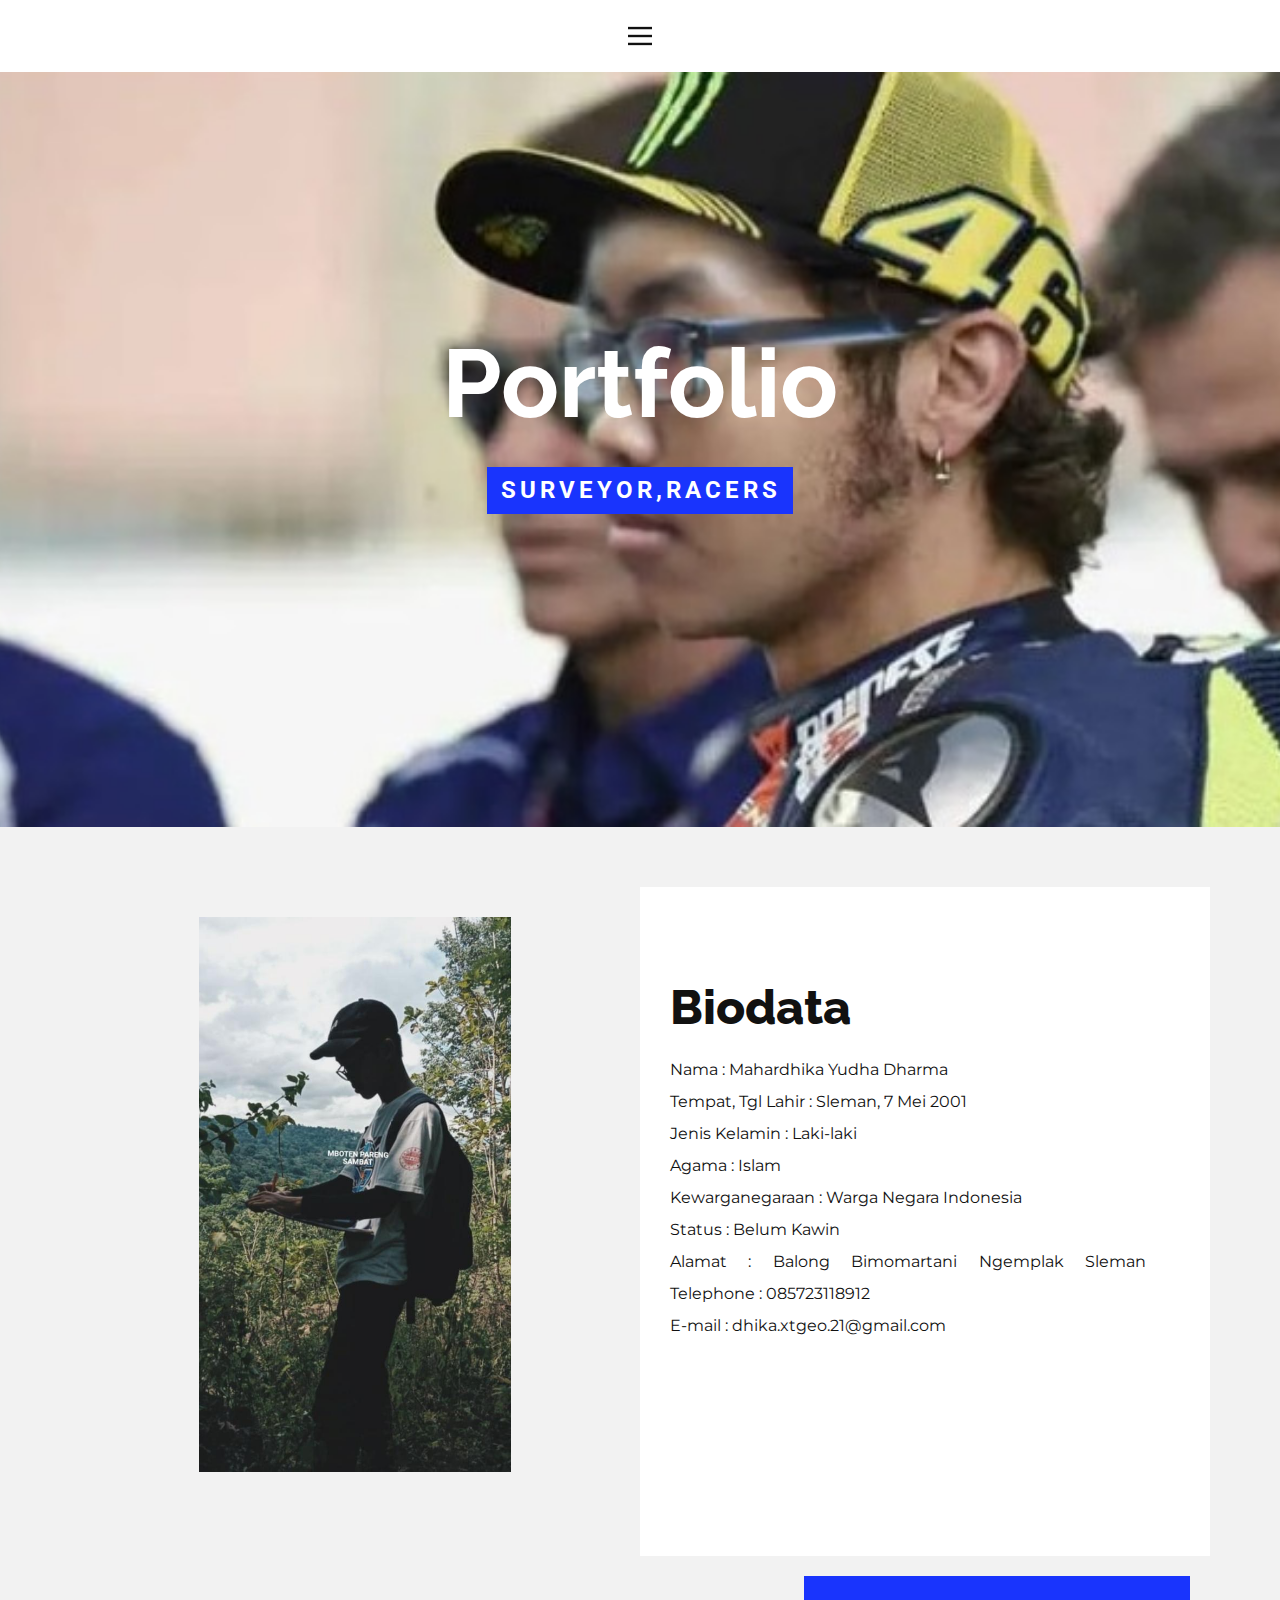
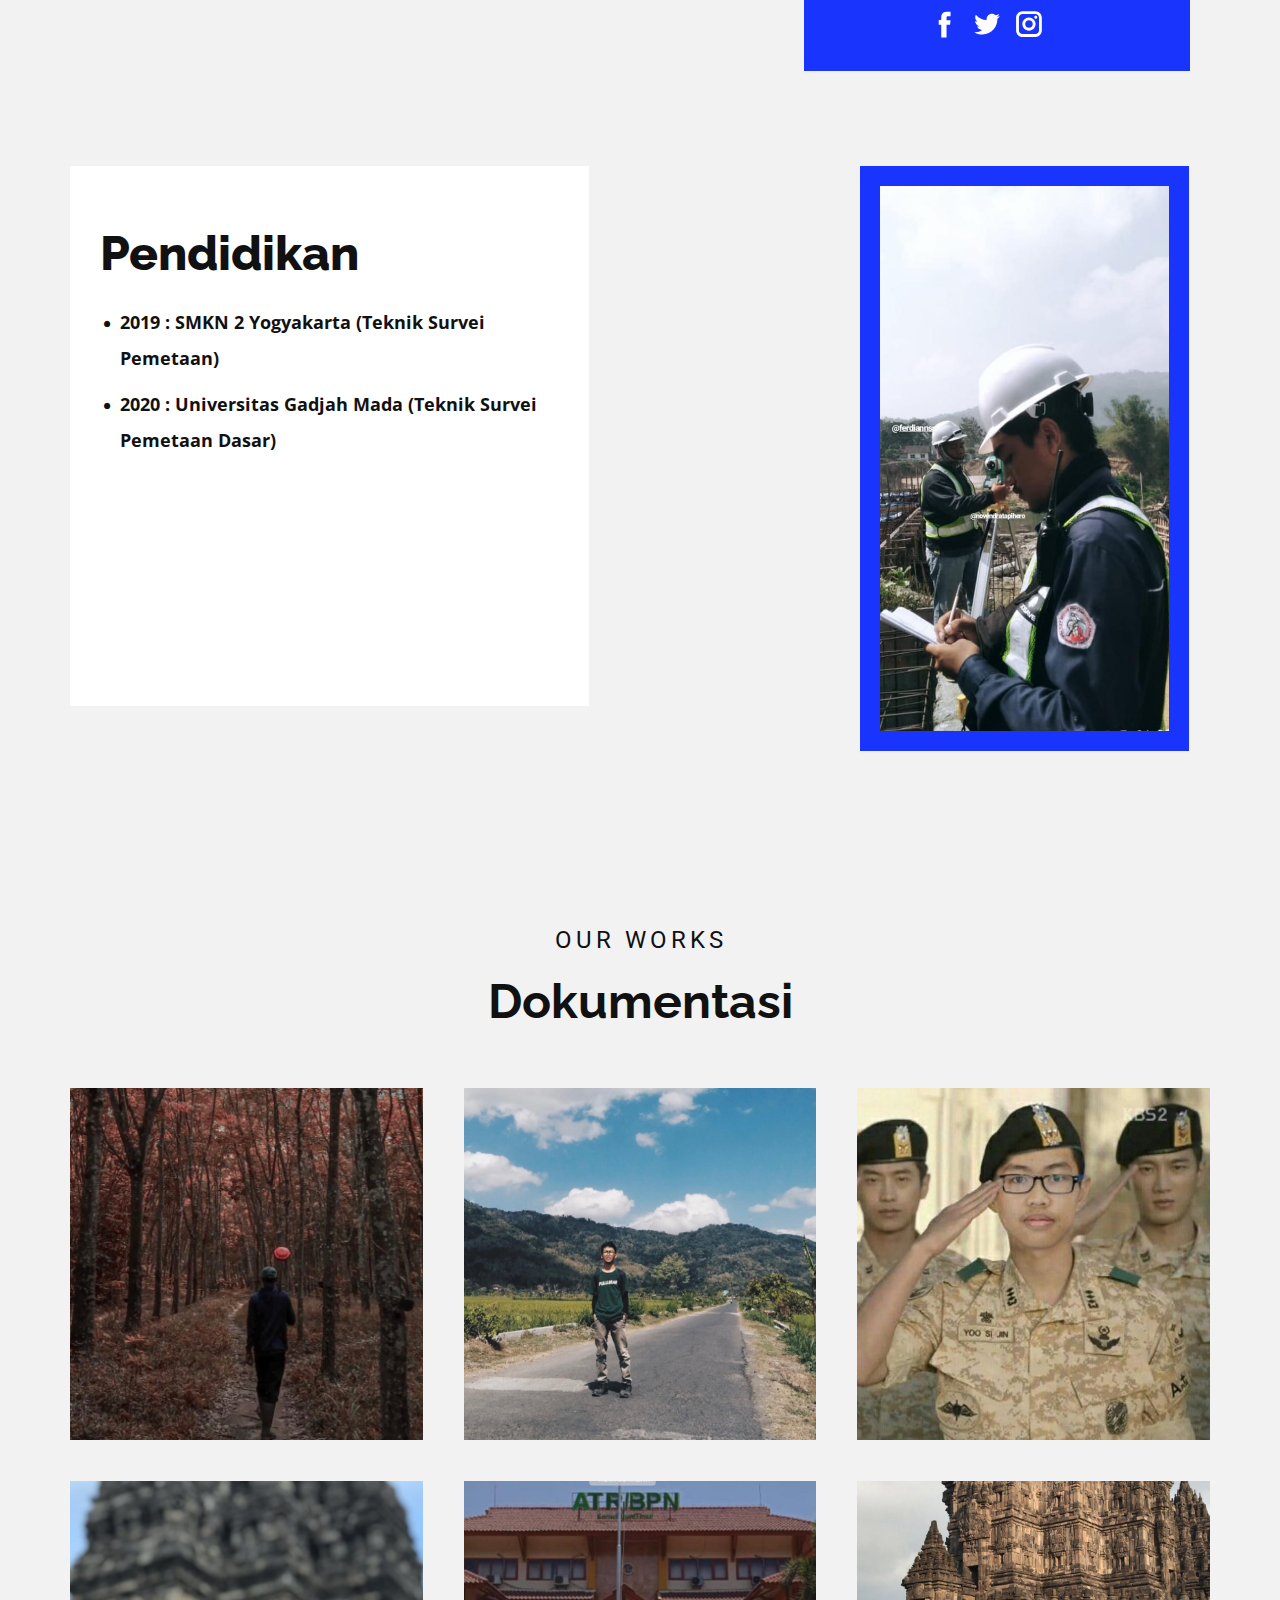
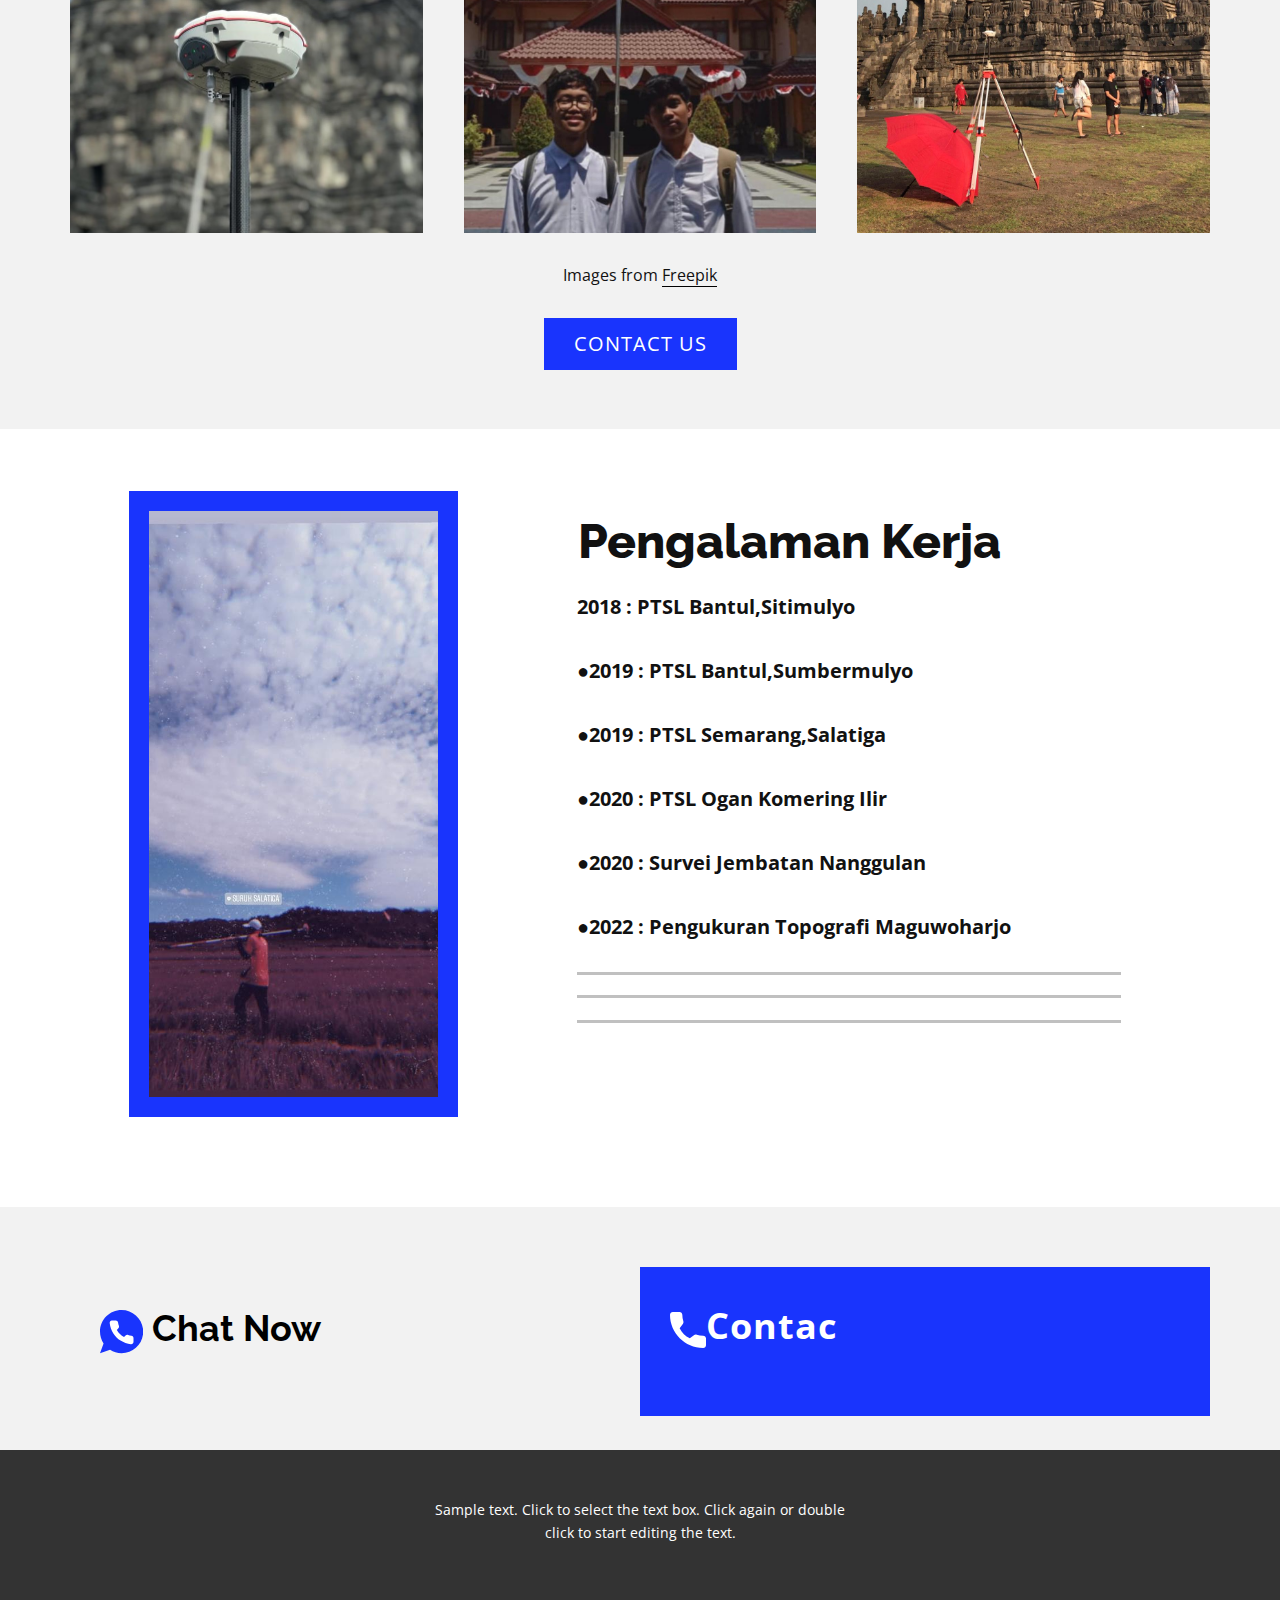
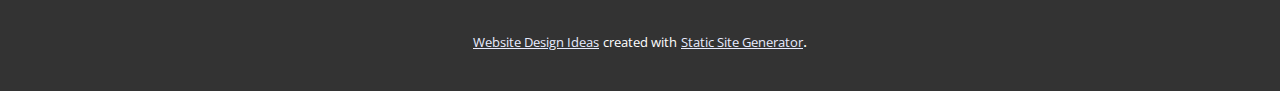
<file: index.html>
<!DOCTYPE html>
<html style="font-size: 16px;" lang="en"><head>
    <meta name="viewport" content="width=device-width, initial-scale=1.0">
    <meta charset="utf-8">
    <meta name="keywords" content="Portfolio, About Us, ​Build Great Products">
    <meta name="description" content="">
    <title>Home</title>
    <link rel="stylesheet" href="nicepage.css" media="screen">
<link rel="stylesheet" href="Home.css" media="screen">
    <script class="u-script" type="text/javascript" src="jquery.js" "="" defer=""></script>
    <script class="u-script" type="text/javascript" src="nicepage.js" "="" defer=""></script>
    <meta name="generator" content="Nicepage 4.17.10, nicepage.com">
    <link id="u-theme-google-font" rel="stylesheet" href="https://fonts.googleapis.com/css?family=Roboto:100,100i,300,300i,400,400i,500,500i,700,700i,900,900i|Open+Sans:300,300i,400,400i,500,500i,600,600i,700,700i,800,800i">
    <link id="u-page-google-font" rel="stylesheet" href="https://fonts.googleapis.com/css?family=Raleway:100,100i,200,200i,300,300i,400,400i,500,500i,600,600i,700,700i,800,800i,900,900i|Montserrat:100,100i,200,200i,300,300i,400,400i,500,500i,600,600i,700,700i,800,800i,900,900i">
    
    
    
    
    
    
    
    <script type="application/ld+json">{
		"@context": "http://schema.org",
		"@type": "Organization",
		"name": ""
}</script>
    <meta name="theme-color" content="#1934fd">
    <meta property="og:title" content="Home">
    <meta property="og:type" content="website">
  </head>
  <body data-home-page="Home.html" data-home-page-title="Home" class="u-body u-xl-mode" data-lang="en"><header class="u-clearfix u-header u-header" id="sec-44a9"><div class="u-clearfix u-sheet u-sheet-1">
        <nav class="u-align-left u-menu u-menu-dropdown u-offcanvas u-menu-1" data-responsive-from="XL">
          <div class="menu-collapse">
            <a class="u-button-style u-nav-link" href="#" style="padding: 4px 0px; font-size: calc(1em + 8px);">
              <svg class="u-svg-link" preserveAspectRatio="xMidYMin slice" viewBox="0 0 302 302" style=""><use xmlns:xlink="http://www.w3.org/1999/xlink" xlink:href="#svg-5c50"></use></svg>
              <svg xmlns="http://www.w3.org/2000/svg" xmlns:xlink="http://www.w3.org/1999/xlink" version="1.1" id="svg-5c50" x="0px" y="0px" viewBox="0 0 302 302" style="enable-background:new 0 0 302 302;" xml:space="preserve" class="u-svg-content"><g><rect y="36" width="302" height="30"></rect><rect y="236" width="302" height="30"></rect><rect y="136" width="302" height="30"></rect>
</g><g></g><g></g><g></g><g></g><g></g><g></g><g></g><g></g><g></g><g></g><g></g><g></g><g></g><g></g><g></g></svg>
            </a>
          </div>
          <div class="u-nav-container">
            <ul class="u-nav u-unstyled u-nav-1"><li class="u-nav-item"><a class="u-button-style u-nav-link u-text-active-palette-1-base u-text-hover-palette-2-base" href="Home.html" style="padding: 10px 20px;">Home</a>
</li><li class="u-nav-item"><a class="u-button-style u-nav-link u-text-active-palette-1-base u-text-hover-palette-2-base" href="About.html" style="padding: 10px 20px;">About</a>
</li><li class="u-nav-item"><a class="u-button-style u-nav-link u-text-active-palette-1-base u-text-hover-palette-2-base" href="Contact.html" style="padding: 10px 20px;">Contact</a>
</li></ul>
          </div>
          <div class="u-nav-container-collapse">
            <div class="u-align-center u-black u-container-style u-inner-container-layout u-opacity u-opacity-95 u-sidenav">
              <div class="u-inner-container-layout u-sidenav-overflow">
                <div class="u-menu-close"></div>
                <ul class="u-align-center u-nav u-popupmenu-items u-unstyled u-nav-2"><li class="u-nav-item"><a class="u-button-style u-nav-link" href="Home.html">Home</a>
</li><li class="u-nav-item"><a class="u-button-style u-nav-link" href="About.html">About</a>
</li><li class="u-nav-item"><a class="u-button-style u-nav-link" href="Contact.html">Contact</a>
</li></ul>
              </div>
            </div>
            <div class="u-black u-menu-overlay u-opacity u-opacity-70"></div>
          </div>
        </nav>
      </div></header>
    <section class="u-align-center u-clearfix u-image u-section-1" id="carousel_30c3" data-image-width="595" data-image-height="338">
      <div class="u-clearfix u-sheet u-sheet-1">
        <h2 class="u-custom-font u-font-raleway u-text u-text-body-alt-color u-text-default u-text-1">Portfolio</h2>
        <div class="u-align-center-xs u-container-style u-expanded-width-xs u-group u-palette-1-base u-group-1">
          <div class="u-container-layout u-valign-middle u-container-layout-1">
            <h4 class="u-text u-text-default u-text-2">Surveyor,racers</h4>
          </div>
        </div>
      </div>
    </section>
    <section class="u-clearfix u-grey-5 u-section-2" id="carousel_7b2b">
      <div class="u-clearfix u-sheet u-sheet-1">
        <div class="u-clearfix u-expanded-width u-layout-wrap u-layout-wrap-1">
          <div class="u-layout">
            <div class="u-layout-col">
              <div class="u-size-60">
                <div class="u-layout-row">
                  <div class="u-container-style u-layout-cell u-size-30 u-layout-cell-1">
                    <div class="u-container-layout u-valign-top u-container-layout-1">
                      <img class="u-image u-image-default u-image-1" src="images/WhatsAppImage2022-08-30at23.31.337.jpeg" alt="" data-image-width="576" data-image-height="1024">
                    </div>
                  </div>
                  <div class="u-container-style u-layout-cell u-size-30 u-white u-layout-cell-2">
                    <div class="u-container-layout u-container-layout-2">
                      <h2 class="u-custom-font u-font-raleway u-text u-text-default u-text-1">Biodata</h2>
                      <p class="u-align-justify u-custom-font u-font-montserrat u-text u-text-2"> Nama : Mahardhika Yudha Dharma&nbsp;<br>Tempat, Tgl Lahir : Sleman, 7 Mei 2001&nbsp;<br>Jenis Kelamin : Laki-laki&nbsp;<br>Agama : Islam&nbsp;<br>Kewarganegaraan : Warga Negara Indonesia&nbsp;<br>Status : Belum Kawin&nbsp;<br>Alamat : Balong Bimomartani Ngemplak Sleman&nbsp; Telephone : 085723118912&nbsp;<br>E-mail : dhika.xtgeo.21@gmail.com
                      </p>
                    </div>
                  </div>
                </div>
              </div>
            </div>
          </div>
        </div>
        <div class="u-align-justify u-container-style u-group u-palette-1-base u-group-1">
          <div class="u-container-layout u-valign-middle u-container-layout-3">
            <div class="u-social-icons u-spacing-10 u-social-icons-1">
              <a class="u-social-url" title="facebook" target="_blank" href="https://facebook.com/MahardhikaYudha"><span class="u-icon u-social-facebook u-social-icon u-text-white"><svg class="u-svg-link" preserveAspectRatio="xMidYMin slice" viewBox="0 0 112 112" style=""><use xmlns:xlink="http://www.w3.org/1999/xlink" xlink:href="#svg-0e85"></use></svg><svg class="u-svg-content" viewBox="0 0 112 112" x="0" y="0" id="svg-0e85"><path fill="currentColor" d="M75.5,28.8H65.4c-1.5,0-4,0.9-4,4.3v9.4h13.9l-1.5,15.8H61.4v45.1H42.8V58.3h-8.8V42.4h8.8V32.2
c0-7.4,3.4-18.8,18.8-18.8h13.8v15.4H75.5z"></path></svg></span>
              </a>
              <a class="u-social-url" title="twitter" target="_blank" href="https://twitter.com/gagayung"><span class="u-icon u-social-icon u-social-twitter u-text-white"><svg class="u-svg-link" preserveAspectRatio="xMidYMin slice" viewBox="0 0 112 112" style=""><use xmlns:xlink="http://www.w3.org/1999/xlink" xlink:href="#svg-0d23"></use></svg><svg class="u-svg-content" viewBox="0 0 112 112" x="0" y="0" id="svg-0d23"><path fill="currentColor" d="M92.2,38.2c0,0.8,0,1.6,0,2.3c0,24.3-18.6,52.4-52.6,52.4c-10.6,0.1-20.2-2.9-28.5-8.2
	c1.4,0.2,2.9,0.2,4.4,0.2c8.7,0,16.7-2.9,23-7.9c-8.1-0.2-14.9-5.5-17.3-12.8c1.1,0.2,2.4,0.2,3.4,0.2c1.6,0,3.3-0.2,4.8-0.7
	c-8.4-1.6-14.9-9.2-14.9-18c0-0.2,0-0.2,0-0.2c2.5,1.4,5.4,2.2,8.4,2.3c-5-3.3-8.3-8.9-8.3-15.4c0-3.4,1-6.5,2.5-9.2
	c9.1,11.1,22.7,18.5,38,19.2c-0.2-1.4-0.4-2.8-0.4-4.3c0.1-10,8.3-18.2,18.5-18.2c5.4,0,10.1,2.2,13.5,5.7c4.3-0.8,8.1-2.3,11.7-4.5
	c-1.4,4.3-4.3,7.9-8.1,10.1c3.7-0.4,7.3-1.4,10.6-2.9C98.9,32.3,95.7,35.5,92.2,38.2z"></path></svg></span>
              </a>
              <a class="u-social-url" title="instagram" target="_blank" href="https://instagram.com/mahardhikayd"><span class="u-icon u-social-icon u-social-instagram u-text-white"><svg class="u-svg-link" preserveAspectRatio="xMidYMin slice" viewBox="0 0 112 112" style=""><use xmlns:xlink="http://www.w3.org/1999/xlink" xlink:href="#svg-91bb"></use></svg><svg class="u-svg-content" viewBox="0 0 112 112" x="0" y="0" id="svg-91bb"><path fill="currentColor" d="M55.9,32.9c-12.8,0-23.2,10.4-23.2,23.2s10.4,23.2,23.2,23.2s23.2-10.4,23.2-23.2S68.7,32.9,55.9,32.9z
	 M55.9,69.4c-7.4,0-13.3-6-13.3-13.3c-0.1-7.4,6-13.3,13.3-13.3s13.3,6,13.3,13.3C69.3,63.5,63.3,69.4,55.9,69.4z"></path><path fill="#FFFFFF" d="M79.7,26.8c-3,0-5.4,2.5-5.4,5.4s2.5,5.4,5.4,5.4c3,0,5.4-2.5,5.4-5.4S82.7,26.8,79.7,26.8z"></path><path fill="currentColor" d="M78.2,11H33.5C21,11,10.8,21.3,10.8,33.7v44.7c0,12.6,10.2,22.8,22.7,22.8h44.7c12.6,0,22.7-10.2,22.7-22.7
	V33.7C100.8,21.1,90.6,11,78.2,11z M91,78.4c0,7.1-5.8,12.8-12.8,12.8H33.5c-7.1,0-12.8-5.8-12.8-12.8V33.7
	c0-7.1,5.8-12.8,12.8-12.8h44.7c7.1,0,12.8,5.8,12.8,12.8V78.4z"></path></svg></span>
              </a>
            </div>
          </div>
        </div>
      </div>
    </section>
    <section class="u-align-center u-clearfix u-grey-5 u-section-3" id="carousel_7104">
      <div class="u-clearfix u-sheet u-sheet-1">
        <div class="u-align-left u-container-style u-expanded-width-xs u-group u-white u-group-1">
          <div class="u-container-layout u-container-layout-1">
            <h4 class="u-custom-font u-font-raleway u-text u-text-1">Pendidikan</h4>
            <ul class="u-custom-list u-spacing-10 u-text u-text-default u-text-2">
              <li>
                <div class="u-list-icon u-text-palette-1-base u-list-icon-1">
                  <div xmlns="http://www.w3.org/2000/svg" xmlns:xlink="http://www.w3.org/1999/xlink" version="1.1" xml:space="preserve" class="u-svg-content">●</div>
                </div>2019 : SMKN 2 Yogyakarta (Teknik Survei Pemetaan)
              </li>
              <li>
                <div class="u-list-icon u-text-palette-1-base u-list-icon-1">
                  <div xmlns="http://www.w3.org/2000/svg" xmlns:xlink="http://www.w3.org/1999/xlink" version="1.1" xml:space="preserve" class="u-svg-content">●</div>
                </div>2020 : Universitas Gadjah Mada (Teknik Survei Pemetaan Dasar)
              </li>
            </ul>
          </div>
        </div>
        <img class="u-border-20 u-border-palette-1-base u-image u-image-default u-image-1" src="images/WhatsAppImage2022-09-07at23.10.593.jpeg" alt="" data-image-width="576" data-image-height="1024">
      </div>
    </section>
    <section class="u-align-center u-clearfix u-grey-5 u-section-4" id="carousel_79ef">
      <div class="u-clearfix u-sheet u-sheet-1">
        <h5 class="u-text u-text-default-lg u-text-default-md u-text-default-sm u-text-default-xl u-text-1">our works</h5>
        <h1 class="u-custom-font u-font-raleway u-text u-text-2"> Dokumentasi</h1>
        <div class="u-gallery u-layout-grid u-lightbox u-show-text-on-hover u-gallery-1">
          <div class="u-gallery-inner u-gallery-inner-1">
            <div class="u-effect-fade u-effect-hover-zoom u-gallery-item">
              <div class="u-back-slide" data-image-width="720" data-image-height="720">
                <img class="u-back-image u-expanded" src="images/WhatsAppImage2022-09-08at00.17.29.jpeg">
              </div>
              <div class="u-over-slide u-shading u-over-slide-1">
                <h3 class="u-gallery-heading"></h3>
                <p class="u-gallery-text"></p>
              </div>
            </div>
            <div class="u-effect-fade u-effect-hover-zoom u-gallery-item">
              <div class="u-back-slide" data-image-width="1024" data-image-height="1024">
                <img class="u-back-image u-expanded" src="images/WhatsAppImage2022-09-08at00.17.291.jpeg">
              </div>
              <div class="u-over-slide u-shading u-over-slide-2">
                <h3 class="u-gallery-heading"></h3>
                <p class="u-gallery-text"></p>
              </div>
            </div>
            <div class="u-effect-fade u-effect-hover-zoom u-gallery-item">
              <div class="u-back-slide" data-image-width="569" data-image-height="558">
                <img class="u-back-image u-expanded" src="images/WhatsAppImage2022-08-30at23.31.336.jpeg">
              </div>
              <div class="u-over-slide u-shading u-over-slide-3">
                <h3 class="u-gallery-heading"></h3>
                <p class="u-gallery-text"></p>
              </div>
            </div>
            <div class="u-effect-fade u-effect-hover-zoom u-gallery-item">
              <div class="u-back-slide" data-image-width="763" data-image-height="709">
                <img class="u-back-image u-expanded" src="images/WhatsAppImage2022-09-07at23.10.594.jpeg">
              </div>
              <div class="u-over-slide u-shading u-over-slide-4">
                <h3 class="u-gallery-heading"></h3>
                <p class="u-gallery-text"></p>
              </div>
            </div>
            <div class="u-effect-fade u-effect-hover-zoom u-gallery-item">
              <div class="u-back-slide" data-image-width="1024" data-image-height="1024">
                <img class="u-back-image u-expanded" src="images/WhatsAppImage2022-09-08at00.17.30.jpeg">
              </div>
              <div class="u-over-slide u-shading u-over-slide-5">
                <h3 class="u-gallery-heading"></h3>
                <p class="u-gallery-text"></p>
              </div>
            </div>
            <div class="u-effect-fade u-effect-hover-zoom u-gallery-item">
              <div class="u-back-slide" data-image-width="1024" data-image-height="1024">
                <img class="u-back-image u-expanded" src="images/WhatsAppImage2022-09-08at00.07.35.jpeg">
              </div>
              <div class="u-over-slide u-shading u-over-slide-6">
                <h3 class="u-gallery-heading"></h3>
                <p class="u-gallery-text"></p>
              </div>
            </div>
          </div>
        </div>
        <p class="u-text u-text-3">Images from <a href="https://www.freepik.com/photos/background" class="u-active-none u-border-1 u-border-black u-btn u-button-link u-button-style u-hover-none u-none u-text-body-color u-btn-1" target="_blank">Freepik</a>
        </p>
        <a href="https://wa.me/085723118912" class="u-active-palette-1-light-2 u-border-none u-btn u-button-style u-hover-palette-1-light-2 u-palette-1-base u-text-active-white u-text-body-alt-color u-text-hover-white u-btn-2">Contact Us</a>
      </div>
    </section>
    <section class="u-clearfix u-section-5" id="carousel_23e0">
      <div class="u-clearfix u-sheet u-sheet-1">
        <div class="u-clearfix u-expanded-width u-layout-wrap u-layout-wrap-1">
          <div class="u-layout" style="">
            <div class="u-layout-row" style="">
              <div class="u-align-right u-container-style u-layout-cell u-size-22 u-layout-cell-1">
                <div class="u-container-layout u-container-layout-1">
                  <img class="u-border-20 u-border-palette-1-base u-image u-image-1" src="images/WhatsAppImage2022-09-07at23.10.592.jpeg" data-image-width="538" data-image-height="1024">
                </div>
              </div>
              <div class="u-align-left u-container-style u-layout-cell u-size-38 u-layout-cell-2">
                <div class="u-container-layout u-container-layout-2">
                  <h4 class="u-custom-font u-font-raleway u-text u-text-1">Pengalaman Kerja</h4>
                  <p class="u-text u-text-2"> 2018 : PTSL Bantul,Sitimulyo<br>
                    <br>●2019 : PTSL Bantul,Sumbermulyo<br>
                    <br>●2019 : PTSL Semarang,Salatiga<br>
                    <br>●2020 : PTSL Ogan Komering Ilir<br>
                    <br>●2020 : Survei Jembatan Nanggulan<br>
                    <br>●2022 : Pengukuran Topografi Maguwoharjo
                  </p>
                  <div class="u-border-3 u-border-grey-25 u-expanded-width u-line u-line-horizontal u-line-1"></div>
                  <div class="u-border-3 u-border-grey-25 u-expanded-width u-line u-line-horizontal u-line-2"></div>
                  <div class="u-border-3 u-border-grey-25 u-expanded-width u-line u-line-horizontal u-line-3"></div>
                </div>
              </div>
            </div>
          </div>
        </div>
      </div>
    </section>
    <section class="u-clearfix u-grey-5 u-section-6" id="carousel_b22b">
      <div class="u-clearfix u-sheet u-sheet-1">
        <div class="u-clearfix u-expanded-width u-layout-wrap u-layout-wrap-1">
          <div class="u-layout">
            <div class="u-layout-row">
              <div class="u-container-style u-layout-cell u-size-30 u-layout-cell-1">
                <div class="u-container-layout u-valign-top u-container-layout-1">
                  <a href="https://wa.me/085723118912" class="u-active-none u-btn u-button-style u-custom-font u-font-raleway u-hover-none u-none u-text-black u-text-hover-palette-1-base u-btn-1" target="_blank"><span class="u-icon u-text-palette-1-base u-icon-1"><svg class="u-svg-content" viewBox="0 0 512 512" x="0px" y="0px" style="width: 1em; height: 1em;"><path style="fill:currentColor;" d="M256,0C114.617,0,0,114.617,0,256c0,52.03,15.563,100.414,42.231,140.818L0,512l119.128-39.706  C158.72,497.399,205.639,512,256,512c141.383,0,256-114.617,256-256S397.383,0,256,0z"></path><path style="fill:#FFFFFF;" d="M397.233,335.078V377.6c0.062,15.66-12.606,28.398-28.292,28.469c-0.892,0-1.783-0.035-2.675-0.115  c-43.705-4.74-85.689-19.641-122.571-43.52c-34.313-21.76-63.409-50.803-85.222-85.054c-24.002-36.979-38.938-79.086-43.599-122.898  c-1.412-15.59,10.108-29.378,25.732-30.791c0.847-0.062,1.686-0.106,2.534-0.106h42.611c14.257-0.141,26.412,10.293,28.407,24.382  c1.801,13.612,5.138,26.968,9.94,39.83c3.902,10.364,1.404,22.042-6.391,29.908l-18.035,17.999  c20.215,35.487,49.664,64.874,85.221,85.054l18.035-17.999c7.883-7.786,19.588-10.275,29.97-6.382  c12.888,4.802,26.271,8.13,39.91,9.922C387.09,308.312,397.594,320.689,397.233,335.078z"></path></svg><img></span>&nbsp;Chat Now
                  </a>
                </div>
              </div>
              <div class="u-container-style u-layout-cell u-palette-1-base u-size-30 u-layout-cell-2">
                <div class="u-container-layout u-container-layout-2">
                  <a href="tel:085723118912" class="u-active-none u-btn u-button-style u-hover-none u-none u-text-hover-palette-1-light-2 u-btn-2"><span class="u-icon u-text-white"><svg class="u-svg-content" viewBox="0 0 405.333 405.333" x="0px" y="0px" style="width: 1em; height: 1em;"><path d="M373.333,266.88c-25.003,0-49.493-3.904-72.704-11.563c-11.328-3.904-24.192-0.896-31.637,6.699l-46.016,34.752    c-52.8-28.181-86.592-61.952-114.389-114.368l33.813-44.928c8.512-8.512,11.563-20.971,7.915-32.64    C142.592,81.472,138.667,56.96,138.667,32c0-17.643-14.357-32-32-32H32C14.357,0,0,14.357,0,32    c0,205.845,167.488,373.333,373.333,373.333c17.643,0,32-14.357,32-32V298.88C405.333,281.237,390.976,266.88,373.333,266.88z"></path></svg><img></span>Contac
                  </a>
                </div>
              </div>
            </div>
          </div>
        </div>
      </div>
    </section>
    
    
    <footer class="u-align-center u-clearfix u-footer u-grey-80 u-footer" id="sec-a032"><div class="u-clearfix u-sheet u-sheet-1">
        <p class="u-small-text u-text u-text-variant u-text-1">Sample text. Click to select the text box. Click again or double click to start editing the text.</p>
      </div></footer>
    <section class="u-backlink u-clearfix u-grey-80">
      <a class="u-link" href="https://nicepage.com/website-design" target="_blank">
        <span>Website Design Ideas</span>
      </a>
      <p class="u-text">
        <span>created with</span>
      </p>
      <a class="u-link" href="https://nicepage.com/static-site-generator" target="_blank">
        <span>Static Site Generator</span>
      </a>. 
    </section>
  
</body></html>
</file>
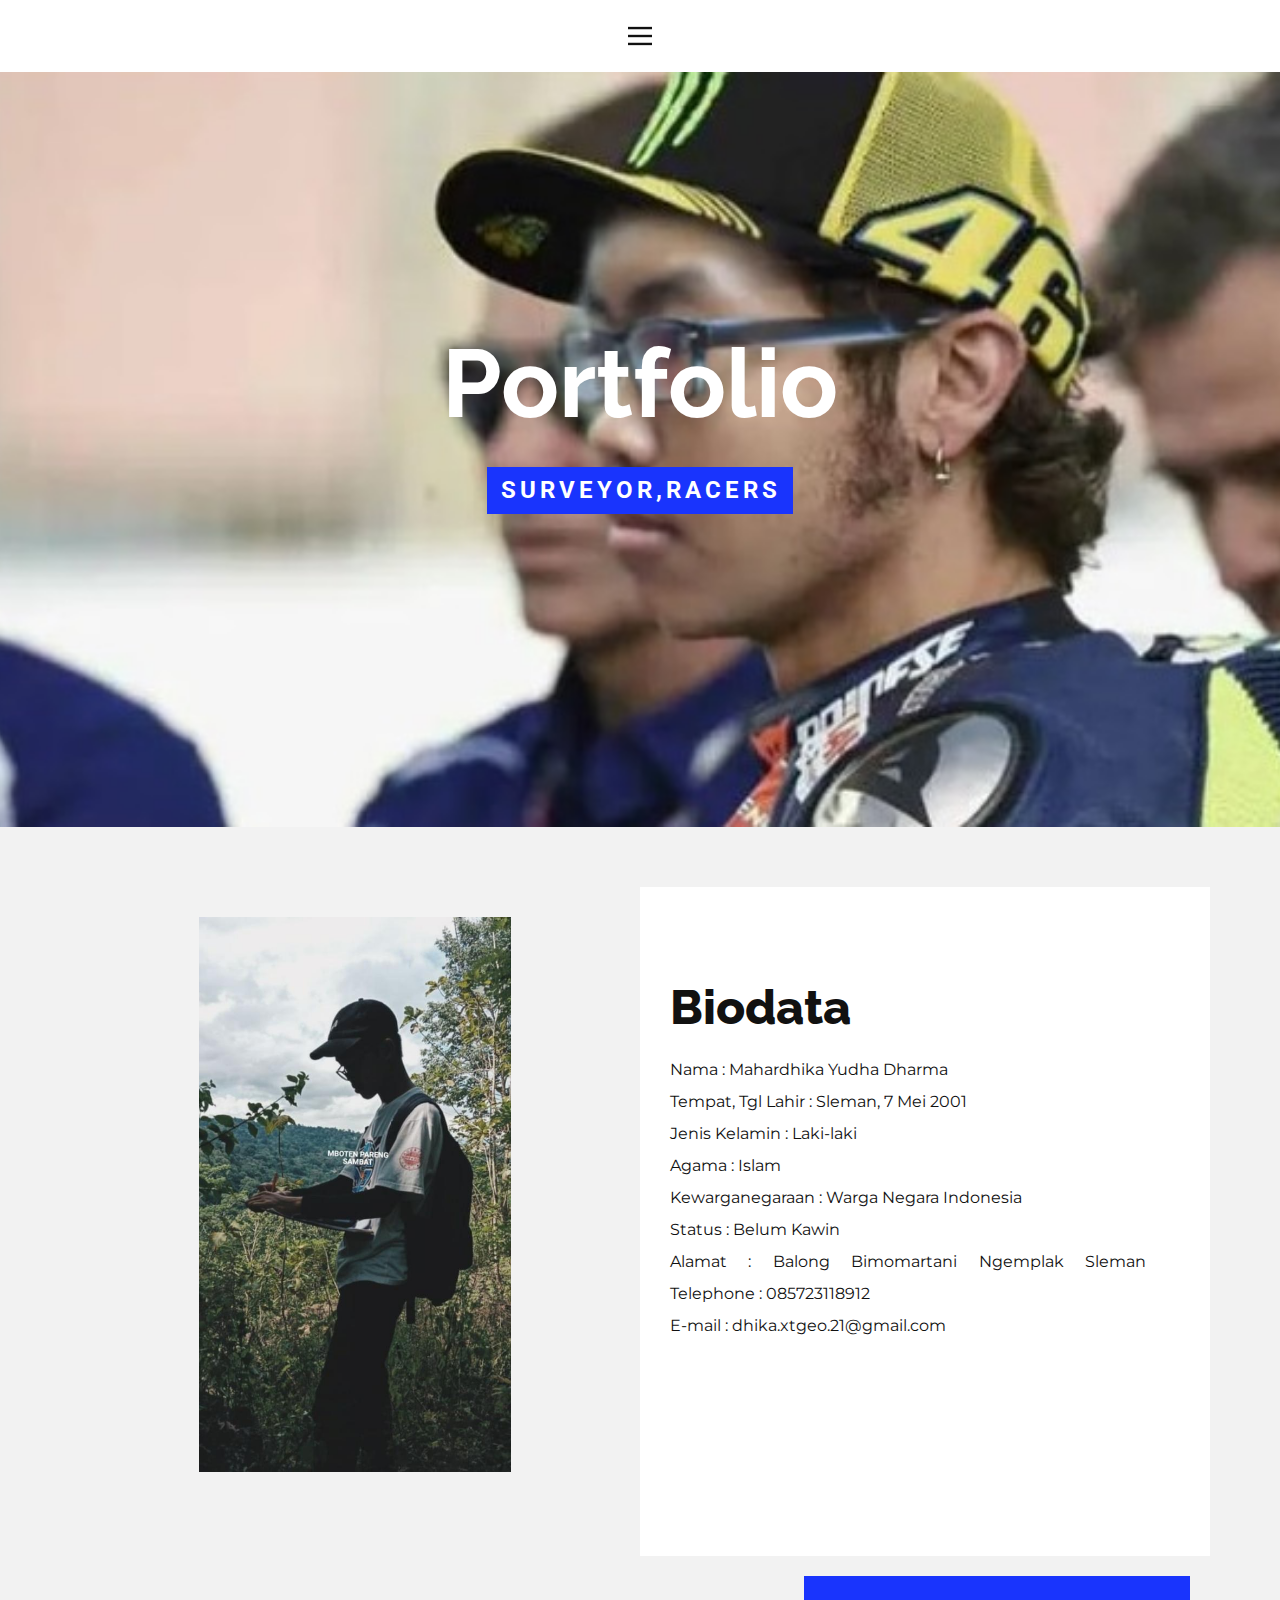
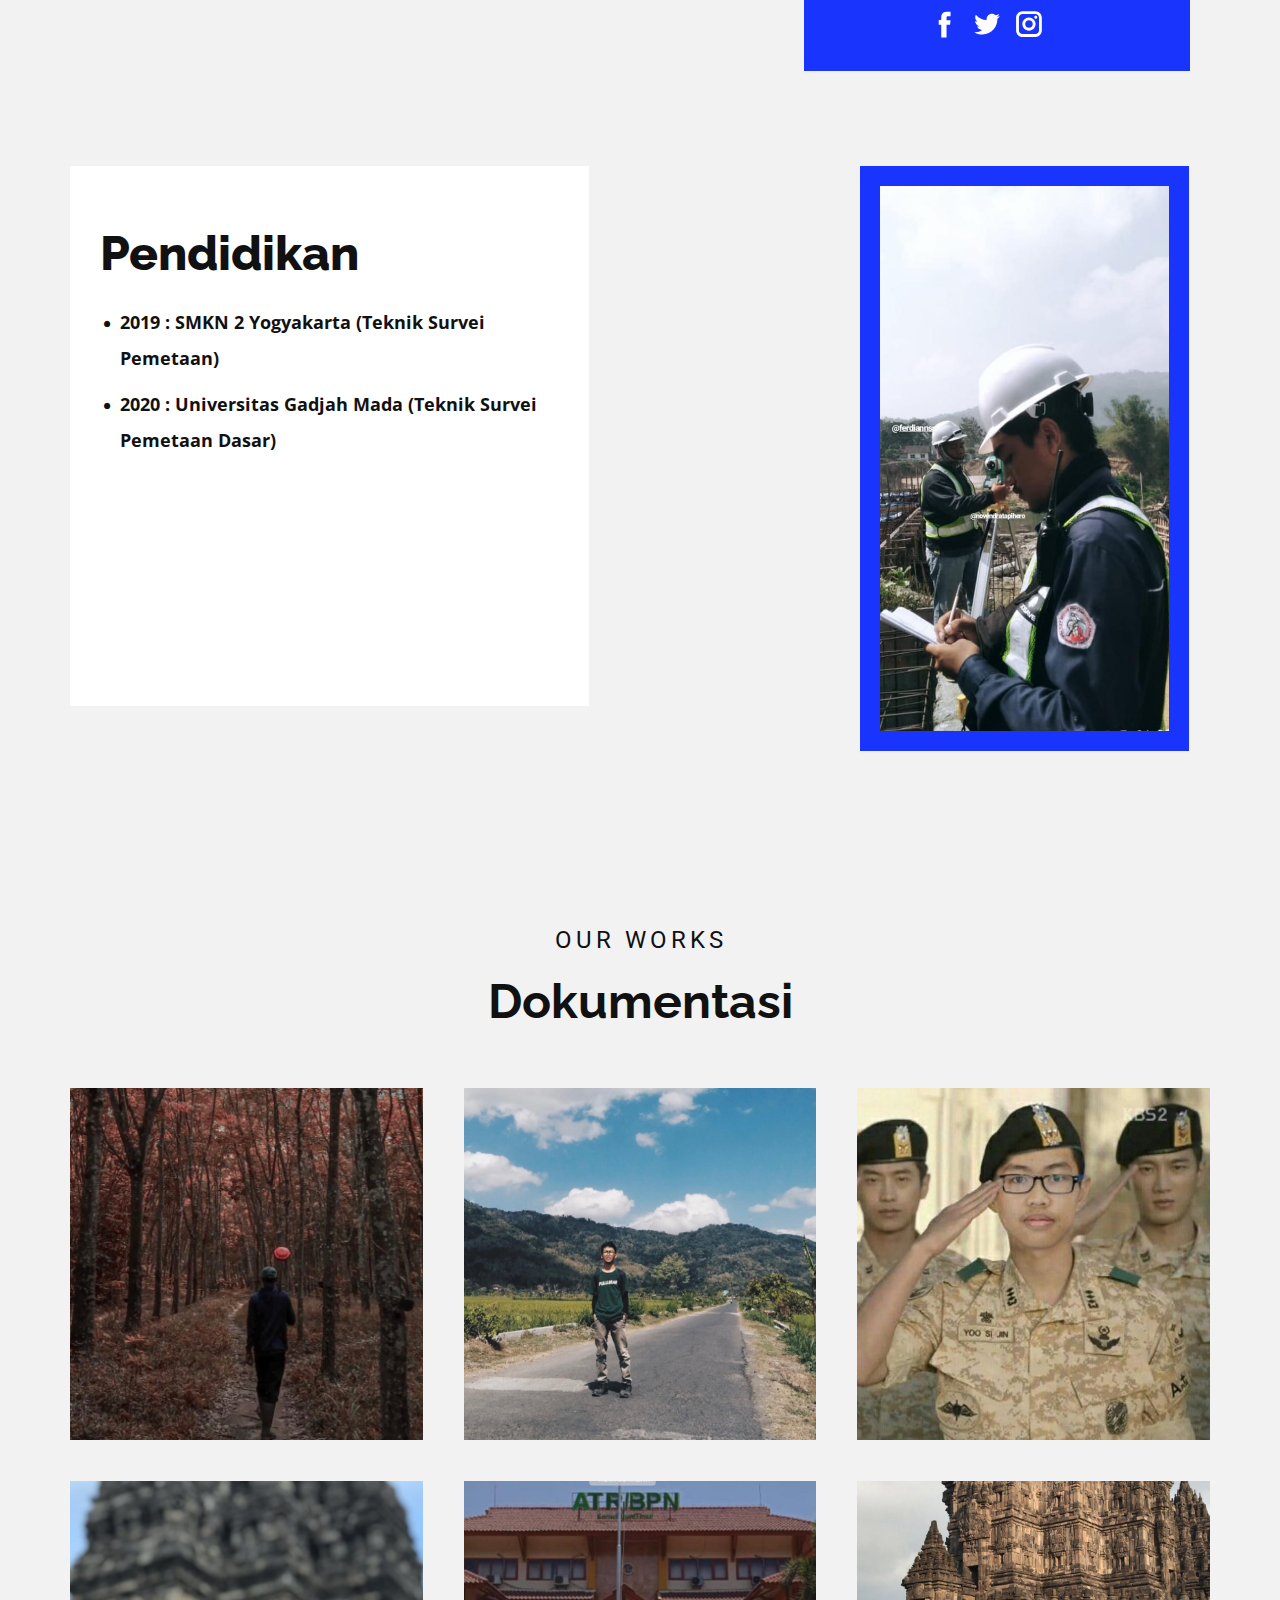
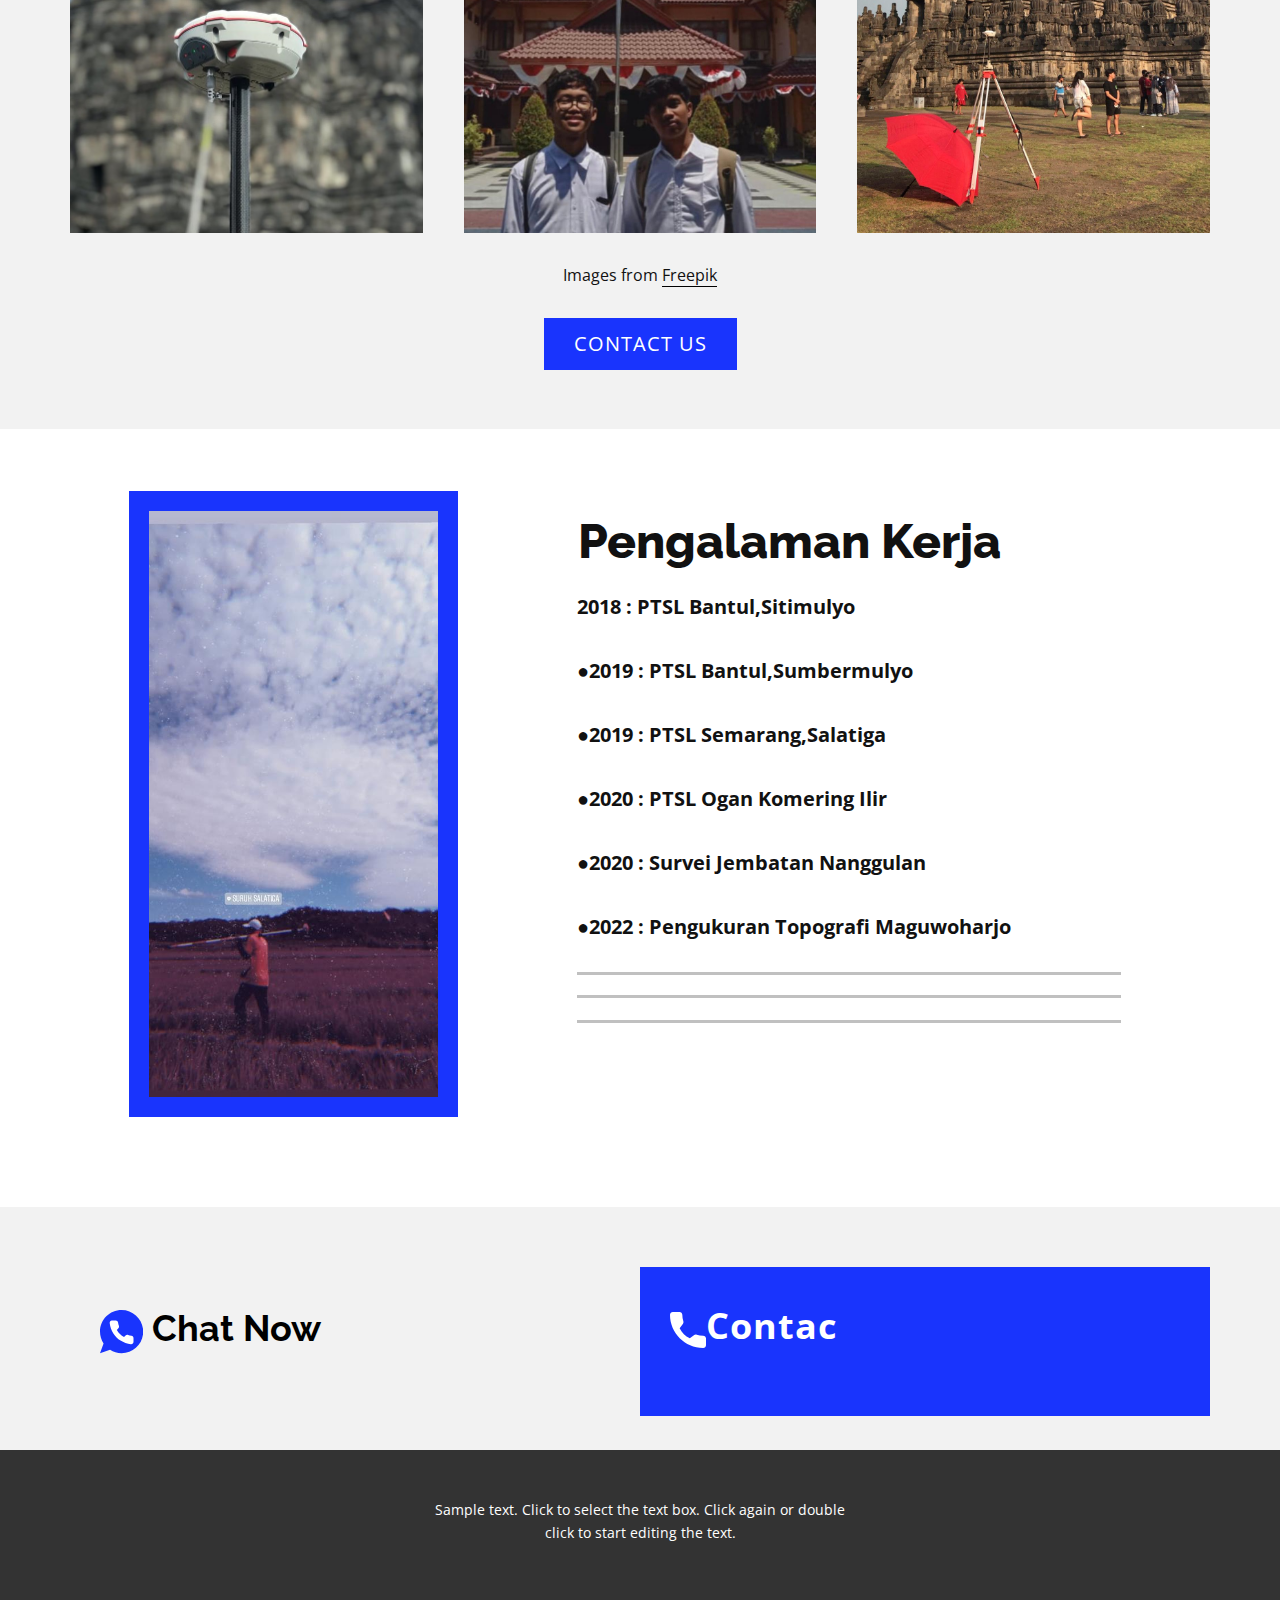
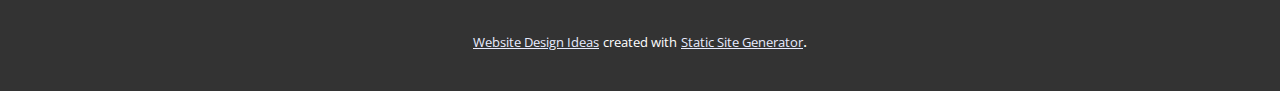
<file: Home.html>
<!DOCTYPE html>
<html style="font-size: 16px;" lang="en"><head>
    <meta name="viewport" content="width=device-width, initial-scale=1.0">
    <meta charset="utf-8">
    <meta name="keywords" content="Portfolio, About Us, ​Build Great Products">
    <meta name="description" content="">
    <title>Home</title>
    <link rel="stylesheet" href="nicepage.css" media="screen">
<link rel="stylesheet" href="Home.css" media="screen">
    <script class="u-script" type="text/javascript" src="jquery.js" "="" defer=""></script>
    <script class="u-script" type="text/javascript" src="nicepage.js" "="" defer=""></script>
    <meta name="generator" content="Nicepage 4.17.10, nicepage.com">
    <link id="u-theme-google-font" rel="stylesheet" href="https://fonts.googleapis.com/css?family=Roboto:100,100i,300,300i,400,400i,500,500i,700,700i,900,900i|Open+Sans:300,300i,400,400i,500,500i,600,600i,700,700i,800,800i">
    <link id="u-page-google-font" rel="stylesheet" href="https://fonts.googleapis.com/css?family=Raleway:100,100i,200,200i,300,300i,400,400i,500,500i,600,600i,700,700i,800,800i,900,900i|Montserrat:100,100i,200,200i,300,300i,400,400i,500,500i,600,600i,700,700i,800,800i,900,900i">
    
    
    
    
    
    
    
    <script type="application/ld+json">{
		"@context": "http://schema.org",
		"@type": "Organization",
		"name": ""
}</script>
    <meta name="theme-color" content="#1934fd">
    <meta property="og:title" content="Home">
    <meta property="og:type" content="website">
  </head>
  <body class="u-body u-xl-mode" data-lang="en"><header class="u-clearfix u-header u-header" id="sec-44a9"><div class="u-clearfix u-sheet u-sheet-1">
        <nav class="u-align-left u-menu u-menu-dropdown u-offcanvas u-menu-1" data-responsive-from="XL">
          <div class="menu-collapse">
            <a class="u-button-style u-nav-link" href="#" style="padding: 4px 0px; font-size: calc(1em + 8px);">
              <svg class="u-svg-link" preserveAspectRatio="xMidYMin slice" viewBox="0 0 302 302" style=""><use xmlns:xlink="http://www.w3.org/1999/xlink" xlink:href="#svg-5c50"></use></svg>
              <svg xmlns="http://www.w3.org/2000/svg" xmlns:xlink="http://www.w3.org/1999/xlink" version="1.1" id="svg-5c50" x="0px" y="0px" viewBox="0 0 302 302" style="enable-background:new 0 0 302 302;" xml:space="preserve" class="u-svg-content"><g><rect y="36" width="302" height="30"></rect><rect y="236" width="302" height="30"></rect><rect y="136" width="302" height="30"></rect>
</g><g></g><g></g><g></g><g></g><g></g><g></g><g></g><g></g><g></g><g></g><g></g><g></g><g></g><g></g><g></g></svg>
            </a>
          </div>
          <div class="u-nav-container">
            <ul class="u-nav u-unstyled u-nav-1"><li class="u-nav-item"><a class="u-button-style u-nav-link u-text-active-palette-1-base u-text-hover-palette-2-base" href="Home.html" style="padding: 10px 20px;">Home</a>
</li><li class="u-nav-item"><a class="u-button-style u-nav-link u-text-active-palette-1-base u-text-hover-palette-2-base" href="About.html" style="padding: 10px 20px;">About</a>
</li><li class="u-nav-item"><a class="u-button-style u-nav-link u-text-active-palette-1-base u-text-hover-palette-2-base" href="Contact.html" style="padding: 10px 20px;">Contact</a>
</li></ul>
          </div>
          <div class="u-nav-container-collapse">
            <div class="u-align-center u-black u-container-style u-inner-container-layout u-opacity u-opacity-95 u-sidenav">
              <div class="u-inner-container-layout u-sidenav-overflow">
                <div class="u-menu-close"></div>
                <ul class="u-align-center u-nav u-popupmenu-items u-unstyled u-nav-2"><li class="u-nav-item"><a class="u-button-style u-nav-link" href="Home.html">Home</a>
</li><li class="u-nav-item"><a class="u-button-style u-nav-link" href="About.html">About</a>
</li><li class="u-nav-item"><a class="u-button-style u-nav-link" href="Contact.html">Contact</a>
</li></ul>
              </div>
            </div>
            <div class="u-black u-menu-overlay u-opacity u-opacity-70"></div>
          </div>
        </nav>
      </div></header>
    <section class="u-align-center u-clearfix u-image u-section-1" id="carousel_30c3" data-image-width="595" data-image-height="338">
      <div class="u-clearfix u-sheet u-sheet-1">
        <h2 class="u-custom-font u-font-raleway u-text u-text-body-alt-color u-text-default u-text-1">Portfolio</h2>
        <div class="u-align-center-xs u-container-style u-expanded-width-xs u-group u-palette-1-base u-group-1">
          <div class="u-container-layout u-valign-middle u-container-layout-1">
            <h4 class="u-text u-text-default u-text-2">Surveyor,racers</h4>
          </div>
        </div>
      </div>
    </section>
    <section class="u-clearfix u-grey-5 u-section-2" id="carousel_7b2b">
      <div class="u-clearfix u-sheet u-sheet-1">
        <div class="u-clearfix u-expanded-width u-layout-wrap u-layout-wrap-1">
          <div class="u-layout">
            <div class="u-layout-col">
              <div class="u-size-60">
                <div class="u-layout-row">
                  <div class="u-container-style u-layout-cell u-size-30 u-layout-cell-1">
                    <div class="u-container-layout u-valign-top u-container-layout-1">
                      <img class="u-image u-image-default u-image-1" src="images/WhatsAppImage2022-08-30at23.31.337.jpeg" alt="" data-image-width="576" data-image-height="1024">
                    </div>
                  </div>
                  <div class="u-container-style u-layout-cell u-size-30 u-white u-layout-cell-2">
                    <div class="u-container-layout u-container-layout-2">
                      <h2 class="u-custom-font u-font-raleway u-text u-text-default u-text-1">Biodata</h2>
                      <p class="u-align-justify u-custom-font u-font-montserrat u-text u-text-2"> Nama : Mahardhika Yudha Dharma&nbsp;<br>Tempat, Tgl Lahir : Sleman, 7 Mei 2001&nbsp;<br>Jenis Kelamin : Laki-laki&nbsp;<br>Agama : Islam&nbsp;<br>Kewarganegaraan : Warga Negara Indonesia&nbsp;<br>Status : Belum Kawin&nbsp;<br>Alamat : Balong Bimomartani Ngemplak Sleman&nbsp; Telephone : 085723118912&nbsp;<br>E-mail : dhika.xtgeo.21@gmail.com
                      </p>
                    </div>
                  </div>
                </div>
              </div>
            </div>
          </div>
        </div>
        <div class="u-align-justify u-container-style u-group u-palette-1-base u-group-1">
          <div class="u-container-layout u-valign-middle u-container-layout-3">
            <div class="u-social-icons u-spacing-10 u-social-icons-1">
              <a class="u-social-url" title="facebook" target="_blank" href="https://facebook.com/MahardhikaYudha"><span class="u-icon u-social-facebook u-social-icon u-text-white"><svg class="u-svg-link" preserveAspectRatio="xMidYMin slice" viewBox="0 0 112 112" style=""><use xmlns:xlink="http://www.w3.org/1999/xlink" xlink:href="#svg-0e85"></use></svg><svg class="u-svg-content" viewBox="0 0 112 112" x="0" y="0" id="svg-0e85"><path fill="currentColor" d="M75.5,28.8H65.4c-1.5,0-4,0.9-4,4.3v9.4h13.9l-1.5,15.8H61.4v45.1H42.8V58.3h-8.8V42.4h8.8V32.2
c0-7.4,3.4-18.8,18.8-18.8h13.8v15.4H75.5z"></path></svg></span>
              </a>
              <a class="u-social-url" title="twitter" target="_blank" href="https://twitter.com/gagayung"><span class="u-icon u-social-icon u-social-twitter u-text-white"><svg class="u-svg-link" preserveAspectRatio="xMidYMin slice" viewBox="0 0 112 112" style=""><use xmlns:xlink="http://www.w3.org/1999/xlink" xlink:href="#svg-0d23"></use></svg><svg class="u-svg-content" viewBox="0 0 112 112" x="0" y="0" id="svg-0d23"><path fill="currentColor" d="M92.2,38.2c0,0.8,0,1.6,0,2.3c0,24.3-18.6,52.4-52.6,52.4c-10.6,0.1-20.2-2.9-28.5-8.2
	c1.4,0.2,2.9,0.2,4.4,0.2c8.7,0,16.7-2.9,23-7.9c-8.1-0.2-14.9-5.5-17.3-12.8c1.1,0.2,2.4,0.2,3.4,0.2c1.6,0,3.3-0.2,4.8-0.7
	c-8.4-1.6-14.9-9.2-14.9-18c0-0.2,0-0.2,0-0.2c2.5,1.4,5.4,2.2,8.4,2.3c-5-3.3-8.3-8.9-8.3-15.4c0-3.4,1-6.5,2.5-9.2
	c9.1,11.1,22.7,18.5,38,19.2c-0.2-1.4-0.4-2.8-0.4-4.3c0.1-10,8.3-18.2,18.5-18.2c5.4,0,10.1,2.2,13.5,5.7c4.3-0.8,8.1-2.3,11.7-4.5
	c-1.4,4.3-4.3,7.9-8.1,10.1c3.7-0.4,7.3-1.4,10.6-2.9C98.9,32.3,95.7,35.5,92.2,38.2z"></path></svg></span>
              </a>
              <a class="u-social-url" title="instagram" target="_blank" href="https://instagram.com/mahardhikayd"><span class="u-icon u-social-icon u-social-instagram u-text-white"><svg class="u-svg-link" preserveAspectRatio="xMidYMin slice" viewBox="0 0 112 112" style=""><use xmlns:xlink="http://www.w3.org/1999/xlink" xlink:href="#svg-91bb"></use></svg><svg class="u-svg-content" viewBox="0 0 112 112" x="0" y="0" id="svg-91bb"><path fill="currentColor" d="M55.9,32.9c-12.8,0-23.2,10.4-23.2,23.2s10.4,23.2,23.2,23.2s23.2-10.4,23.2-23.2S68.7,32.9,55.9,32.9z
	 M55.9,69.4c-7.4,0-13.3-6-13.3-13.3c-0.1-7.4,6-13.3,13.3-13.3s13.3,6,13.3,13.3C69.3,63.5,63.3,69.4,55.9,69.4z"></path><path fill="#FFFFFF" d="M79.7,26.8c-3,0-5.4,2.5-5.4,5.4s2.5,5.4,5.4,5.4c3,0,5.4-2.5,5.4-5.4S82.7,26.8,79.7,26.8z"></path><path fill="currentColor" d="M78.2,11H33.5C21,11,10.8,21.3,10.8,33.7v44.7c0,12.6,10.2,22.8,22.7,22.8h44.7c12.6,0,22.7-10.2,22.7-22.7
	V33.7C100.8,21.1,90.6,11,78.2,11z M91,78.4c0,7.1-5.8,12.8-12.8,12.8H33.5c-7.1,0-12.8-5.8-12.8-12.8V33.7
	c0-7.1,5.8-12.8,12.8-12.8h44.7c7.1,0,12.8,5.8,12.8,12.8V78.4z"></path></svg></span>
              </a>
            </div>
          </div>
        </div>
      </div>
    </section>
    <section class="u-align-center u-clearfix u-grey-5 u-section-3" id="carousel_7104">
      <div class="u-clearfix u-sheet u-sheet-1">
        <div class="u-align-left u-container-style u-expanded-width-xs u-group u-white u-group-1">
          <div class="u-container-layout u-container-layout-1">
            <h4 class="u-custom-font u-font-raleway u-text u-text-1">Pendidikan</h4>
            <ul class="u-custom-list u-spacing-10 u-text u-text-default u-text-2">
              <li>
                <div class="u-list-icon u-text-palette-1-base u-list-icon-1">
                  <div xmlns="http://www.w3.org/2000/svg" xmlns:xlink="http://www.w3.org/1999/xlink" version="1.1" xml:space="preserve" class="u-svg-content">●</div>
                </div>2019 : SMKN 2 Yogyakarta (Teknik Survei Pemetaan)
              </li>
              <li>
                <div class="u-list-icon u-text-palette-1-base u-list-icon-1">
                  <div xmlns="http://www.w3.org/2000/svg" xmlns:xlink="http://www.w3.org/1999/xlink" version="1.1" xml:space="preserve" class="u-svg-content">●</div>
                </div>2020 : Universitas Gadjah Mada (Teknik Survei Pemetaan Dasar)
              </li>
            </ul>
          </div>
        </div>
        <img class="u-border-20 u-border-palette-1-base u-image u-image-default u-image-1" src="images/WhatsAppImage2022-09-07at23.10.593.jpeg" alt="" data-image-width="576" data-image-height="1024">
      </div>
    </section>
    <section class="u-align-center u-clearfix u-grey-5 u-section-4" id="carousel_79ef">
      <div class="u-clearfix u-sheet u-sheet-1">
        <h5 class="u-text u-text-default-lg u-text-default-md u-text-default-sm u-text-default-xl u-text-1">our works</h5>
        <h1 class="u-custom-font u-font-raleway u-text u-text-2"> Dokumentasi</h1>
        <div class="u-gallery u-layout-grid u-lightbox u-show-text-on-hover u-gallery-1">
          <div class="u-gallery-inner u-gallery-inner-1">
            <div class="u-effect-fade u-effect-hover-zoom u-gallery-item">
              <div class="u-back-slide" data-image-width="720" data-image-height="720">
                <img class="u-back-image u-expanded" src="images/WhatsAppImage2022-09-08at00.17.29.jpeg">
              </div>
              <div class="u-over-slide u-shading u-over-slide-1">
                <h3 class="u-gallery-heading"></h3>
                <p class="u-gallery-text"></p>
              </div>
            </div>
            <div class="u-effect-fade u-effect-hover-zoom u-gallery-item">
              <div class="u-back-slide" data-image-width="1024" data-image-height="1024">
                <img class="u-back-image u-expanded" src="images/WhatsAppImage2022-09-08at00.17.291.jpeg">
              </div>
              <div class="u-over-slide u-shading u-over-slide-2">
                <h3 class="u-gallery-heading"></h3>
                <p class="u-gallery-text"></p>
              </div>
            </div>
            <div class="u-effect-fade u-effect-hover-zoom u-gallery-item">
              <div class="u-back-slide" data-image-width="569" data-image-height="558">
                <img class="u-back-image u-expanded" src="images/WhatsAppImage2022-08-30at23.31.336.jpeg">
              </div>
              <div class="u-over-slide u-shading u-over-slide-3">
                <h3 class="u-gallery-heading"></h3>
                <p class="u-gallery-text"></p>
              </div>
            </div>
            <div class="u-effect-fade u-effect-hover-zoom u-gallery-item">
              <div class="u-back-slide" data-image-width="763" data-image-height="709">
                <img class="u-back-image u-expanded" src="images/WhatsAppImage2022-09-07at23.10.594.jpeg">
              </div>
              <div class="u-over-slide u-shading u-over-slide-4">
                <h3 class="u-gallery-heading"></h3>
                <p class="u-gallery-text"></p>
              </div>
            </div>
            <div class="u-effect-fade u-effect-hover-zoom u-gallery-item">
              <div class="u-back-slide" data-image-width="1024" data-image-height="1024">
                <img class="u-back-image u-expanded" src="images/WhatsAppImage2022-09-08at00.17.30.jpeg">
              </div>
              <div class="u-over-slide u-shading u-over-slide-5">
                <h3 class="u-gallery-heading"></h3>
                <p class="u-gallery-text"></p>
              </div>
            </div>
            <div class="u-effect-fade u-effect-hover-zoom u-gallery-item">
              <div class="u-back-slide" data-image-width="1024" data-image-height="1024">
                <img class="u-back-image u-expanded" src="images/WhatsAppImage2022-09-08at00.07.35.jpeg">
              </div>
              <div class="u-over-slide u-shading u-over-slide-6">
                <h3 class="u-gallery-heading"></h3>
                <p class="u-gallery-text"></p>
              </div>
            </div>
          </div>
        </div>
        <p class="u-text u-text-3">Images from <a href="https://www.freepik.com/photos/background" class="u-active-none u-border-1 u-border-black u-btn u-button-link u-button-style u-hover-none u-none u-text-body-color u-btn-1" target="_blank">Freepik</a>
        </p>
        <a href="https://wa.me/085723118912" class="u-active-palette-1-light-2 u-border-none u-btn u-button-style u-hover-palette-1-light-2 u-palette-1-base u-text-active-white u-text-body-alt-color u-text-hover-white u-btn-2">Contact Us</a>
      </div>
    </section>
    <section class="u-clearfix u-section-5" id="carousel_23e0">
      <div class="u-clearfix u-sheet u-sheet-1">
        <div class="u-clearfix u-expanded-width u-layout-wrap u-layout-wrap-1">
          <div class="u-layout" style="">
            <div class="u-layout-row" style="">
              <div class="u-align-right u-container-style u-layout-cell u-size-22 u-layout-cell-1">
                <div class="u-container-layout u-container-layout-1">
                  <img class="u-border-20 u-border-palette-1-base u-image u-image-1" src="images/WhatsAppImage2022-09-07at23.10.592.jpeg" data-image-width="538" data-image-height="1024">
                </div>
              </div>
              <div class="u-align-left u-container-style u-layout-cell u-size-38 u-layout-cell-2">
                <div class="u-container-layout u-container-layout-2">
                  <h4 class="u-custom-font u-font-raleway u-text u-text-1">Pengalaman Kerja</h4>
                  <p class="u-text u-text-2"> 2018 : PTSL Bantul,Sitimulyo<br>
                    <br>●2019 : PTSL Bantul,Sumbermulyo<br>
                    <br>●2019 : PTSL Semarang,Salatiga<br>
                    <br>●2020 : PTSL Ogan Komering Ilir<br>
                    <br>●2020 : Survei Jembatan Nanggulan<br>
                    <br>●2022 : Pengukuran Topografi Maguwoharjo
                  </p>
                  <div class="u-border-3 u-border-grey-25 u-expanded-width u-line u-line-horizontal u-line-1"></div>
                  <div class="u-border-3 u-border-grey-25 u-expanded-width u-line u-line-horizontal u-line-2"></div>
                  <div class="u-border-3 u-border-grey-25 u-expanded-width u-line u-line-horizontal u-line-3"></div>
                </div>
              </div>
            </div>
          </div>
        </div>
      </div>
    </section>
    <section class="u-clearfix u-grey-5 u-section-6" id="carousel_b22b">
      <div class="u-clearfix u-sheet u-sheet-1">
        <div class="u-clearfix u-expanded-width u-layout-wrap u-layout-wrap-1">
          <div class="u-layout">
            <div class="u-layout-row">
              <div class="u-container-style u-layout-cell u-size-30 u-layout-cell-1">
                <div class="u-container-layout u-valign-top u-container-layout-1">
                  <a href="https://wa.me/085723118912" class="u-active-none u-btn u-button-style u-custom-font u-font-raleway u-hover-none u-none u-text-black u-text-hover-palette-1-base u-btn-1" target="_blank"><span class="u-icon u-text-palette-1-base u-icon-1"><svg class="u-svg-content" viewBox="0 0 512 512" x="0px" y="0px" style="width: 1em; height: 1em;"><path style="fill:currentColor;" d="M256,0C114.617,0,0,114.617,0,256c0,52.03,15.563,100.414,42.231,140.818L0,512l119.128-39.706  C158.72,497.399,205.639,512,256,512c141.383,0,256-114.617,256-256S397.383,0,256,0z"></path><path style="fill:#FFFFFF;" d="M397.233,335.078V377.6c0.062,15.66-12.606,28.398-28.292,28.469c-0.892,0-1.783-0.035-2.675-0.115  c-43.705-4.74-85.689-19.641-122.571-43.52c-34.313-21.76-63.409-50.803-85.222-85.054c-24.002-36.979-38.938-79.086-43.599-122.898  c-1.412-15.59,10.108-29.378,25.732-30.791c0.847-0.062,1.686-0.106,2.534-0.106h42.611c14.257-0.141,26.412,10.293,28.407,24.382  c1.801,13.612,5.138,26.968,9.94,39.83c3.902,10.364,1.404,22.042-6.391,29.908l-18.035,17.999  c20.215,35.487,49.664,64.874,85.221,85.054l18.035-17.999c7.883-7.786,19.588-10.275,29.97-6.382  c12.888,4.802,26.271,8.13,39.91,9.922C387.09,308.312,397.594,320.689,397.233,335.078z"></path></svg><img></span>&nbsp;Chat Now
                  </a>
                </div>
              </div>
              <div class="u-container-style u-layout-cell u-palette-1-base u-size-30 u-layout-cell-2">
                <div class="u-container-layout u-container-layout-2">
                  <a href="tel:085723118912" class="u-active-none u-btn u-button-style u-hover-none u-none u-text-hover-palette-1-light-2 u-btn-2"><span class="u-icon u-text-white"><svg class="u-svg-content" viewBox="0 0 405.333 405.333" x="0px" y="0px" style="width: 1em; height: 1em;"><path d="M373.333,266.88c-25.003,0-49.493-3.904-72.704-11.563c-11.328-3.904-24.192-0.896-31.637,6.699l-46.016,34.752    c-52.8-28.181-86.592-61.952-114.389-114.368l33.813-44.928c8.512-8.512,11.563-20.971,7.915-32.64    C142.592,81.472,138.667,56.96,138.667,32c0-17.643-14.357-32-32-32H32C14.357,0,0,14.357,0,32    c0,205.845,167.488,373.333,373.333,373.333c17.643,0,32-14.357,32-32V298.88C405.333,281.237,390.976,266.88,373.333,266.88z"></path></svg><img></span>Contac
                  </a>
                </div>
              </div>
            </div>
          </div>
        </div>
      </div>
    </section>
    
    
    <footer class="u-align-center u-clearfix u-footer u-grey-80 u-footer" id="sec-a032"><div class="u-clearfix u-sheet u-sheet-1">
        <p class="u-small-text u-text u-text-variant u-text-1">Sample text. Click to select the text box. Click again or double click to start editing the text.</p>
      </div></footer>
    <section class="u-backlink u-clearfix u-grey-80">
      <a class="u-link" href="https://nicepage.com/website-design" target="_blank">
        <span>Website Design Ideas</span>
      </a>
      <p class="u-text">
        <span>created with</span>
      </p>
      <a class="u-link" href="https://nicepage.com/static-site-generator" target="_blank">
        <span>Static Site Generator</span>
      </a>. 
    </section>
  
</body></html>
</file>
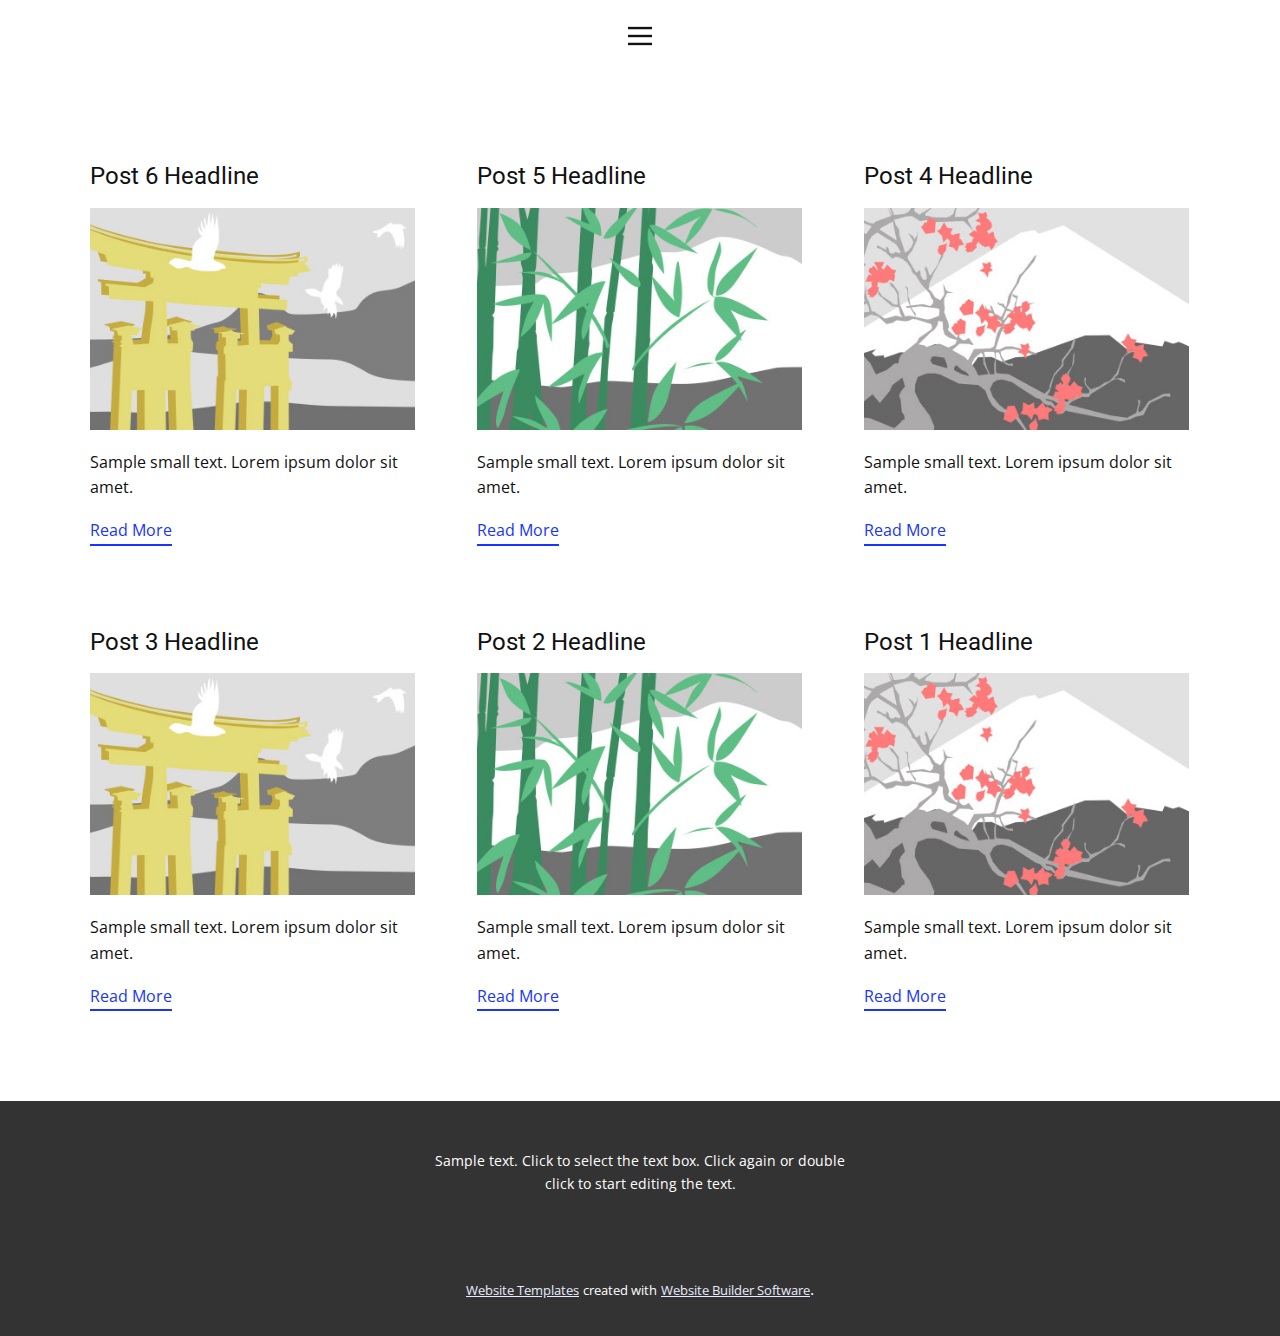
<file: blog/blog.html>
<html style="font-size: 16px;" lang="en"><head>
    <meta name="viewport" content="width=device-width, initial-scale=1.0">
    <meta charset="utf-8">
    <meta name="keywords" content="">
    <meta name="description" content="">
    <title>Blog Template</title>
    <link rel="stylesheet" href="../nicepage.css" media="screen">
<link rel="stylesheet" href="../Blog-Template.css" media="screen">
    <script class="u-script" type="text/javascript" src="../jquery.js" "="" defer=""></script>
    <script class="u-script" type="text/javascript" src="../nicepage.js" "="" defer=""></script>
    <meta name="generator" content="Nicepage 4.17.10, nicepage.com">
    <link id="u-theme-google-font" rel="stylesheet" href="https://fonts.googleapis.com/css?family=Roboto:100,100i,300,300i,400,400i,500,500i,700,700i,900,900i|Open+Sans:300,300i,400,400i,500,500i,600,600i,700,700i,800,800i">
    
    
    <script type="application/ld+json">{
		"@context": "http://schema.org",
		"@type": "Organization",
		"name": ""
}</script>
    <meta name="theme-color" content="#1934fd">
  </head>
  <body class="u-body u-xl-mode" data-lang="en"><header class="u-clearfix u-header u-header" id="sec-44a9"><div class="u-clearfix u-sheet u-sheet-1">
        <nav class="u-align-left u-menu u-menu-dropdown u-offcanvas u-menu-1" data-responsive-from="XL">
          <div class="menu-collapse">
            <a class="u-button-style u-nav-link" href="#" style="padding: 4px 0px; font-size: calc(1em + 8px);">
              <svg class="u-svg-link" preserveAspectRatio="xMidYMin slice" viewBox="0 0 302 302" style=""><use xmlns:xlink="http://www.w3.org/1999/xlink" xlink:href="#svg-5c50"></use></svg>
              <svg xmlns="http://www.w3.org/2000/svg" xmlns:xlink="http://www.w3.org/1999/xlink" version="1.1" id="svg-5c50" x="0px" y="0px" viewBox="0 0 302 302" style="enable-background:new 0 0 302 302;" xml:space="preserve" class="u-svg-content"><g><rect y="36" width="302" height="30"></rect><rect y="236" width="302" height="30"></rect><rect y="136" width="302" height="30"></rect>
</g><g></g><g></g><g></g><g></g><g></g><g></g><g></g><g></g><g></g><g></g><g></g><g></g><g></g><g></g><g></g></svg>
            </a>
          </div>
          <div class="u-nav-container">
            <ul class="u-nav u-unstyled u-nav-1"><li class="u-nav-item"><a class="u-button-style u-nav-link u-text-active-palette-1-base u-text-hover-palette-2-base" href="../Home.html" style="padding: 10px 20px;">Home</a>
</li><li class="u-nav-item"><a class="u-button-style u-nav-link u-text-active-palette-1-base u-text-hover-palette-2-base" href="../About.html" style="padding: 10px 20px;">About</a>
</li><li class="u-nav-item"><a class="u-button-style u-nav-link u-text-active-palette-1-base u-text-hover-palette-2-base" href="../Contact.html" style="padding: 10px 20px;">Contact</a>
</li></ul>
          </div>
          <div class="u-nav-container-collapse">
            <div class="u-align-center u-black u-container-style u-inner-container-layout u-opacity u-opacity-95 u-sidenav">
              <div class="u-inner-container-layout u-sidenav-overflow">
                <div class="u-menu-close"></div>
                <ul class="u-align-center u-nav u-popupmenu-items u-unstyled u-nav-2"><li class="u-nav-item"><a class="u-button-style u-nav-link" href="../Home.html">Home</a>
</li><li class="u-nav-item"><a class="u-button-style u-nav-link" href="../About.html">About</a>
</li><li class="u-nav-item"><a class="u-button-style u-nav-link" href="../Contact.html">Contact</a>
</li></ul>
              </div>
            </div>
            <div class="u-black u-menu-overlay u-opacity u-opacity-70"></div>
          </div>
        </nav>
      </div></header>
    <section class="u-clearfix u-section-1" id="sec-41ab">
      <div class="u-clearfix u-sheet u-valign-middle u-sheet-1"><!--blog--><!--blog_options_json--><!--{"type":"Recent","source":"","tags":"","count":""}--><!--/blog_options_json-->
        <div class="u-blog u-expanded-width u-repeater u-repeater-1"><!--blog_post-->
          <div class="u-blog-post u-container-style u-repeater-item u-white u-repeater-item-1">
            <div class="u-container-layout u-similar-container u-valign-top u-container-layout-1"><!--blog_post_header-->
              <h4 class="u-blog-control u-text u-text-1">
                <a class="u-post-header-link" href="../blog/post-5.html">Post 6 Headline</a>
              </h4><!--/blog_post_header--><!--blog_post_image-->
              <a class="u-post-header-link" href="../blog/post-5.html"><img alt="" class="u-blog-control u-expanded-width u-image u-image-default u-image-1" src="../images/8ad73f3c.jpeg"></a><!--/blog_post_image--><!--blog_post_content-->
              <div class="u-blog-control u-post-content u-text u-text-2 fr-view">Sample small text. Lorem ipsum dolor sit amet.</div><!--/blog_post_content--><!--blog_post_readmore-->
              <a href="../blog/post-5.html" class="u-blog-control u-border-2 u-border-palette-1-base u-btn u-btn-rectangle u-button-style u-none u-btn-1"><!--blog_post_readmore_content--><!--options_json--><!--{"content":"","defaultValue":"Read More"}--><!--/options_json-->Read More<!--/blog_post_readmore_content--></a><!--/blog_post_readmore-->
            </div>
          </div><div class="u-blog-post u-container-style u-repeater-item u-video-cover u-white">
            <div class="u-container-layout u-similar-container u-valign-top u-container-layout-2"><!--blog_post_header-->
              <h4 class="u-blog-control u-text u-text-3">
                <a class="u-post-header-link" href="../blog/post-4.html">Post 5 Headline</a>
              </h4><!--/blog_post_header--><!--blog_post_image-->
              <a class="u-post-header-link" href="../blog/post-4.html"><img alt="" class="u-blog-control u-expanded-width u-image u-image-default u-image-2" src="../images/68f64b9d.jpeg"></a><!--/blog_post_image--><!--blog_post_content-->
              <div class="u-blog-control u-post-content u-text u-text-4 fr-view">Sample small text. Lorem ipsum dolor sit amet.</div><!--/blog_post_content--><!--blog_post_readmore-->
              <a href="../blog/post-4.html" class="u-blog-control u-border-2 u-border-palette-1-base u-btn u-btn-rectangle u-button-style u-none u-btn-2"><!--blog_post_readmore_content--><!--options_json--><!--{"content":"","defaultValue":"Read More"}--><!--/options_json-->Read More<!--/blog_post_readmore_content--></a><!--/blog_post_readmore-->
            </div>
          </div><div class="u-blog-post u-container-style u-repeater-item u-video-cover u-white">
            <div class="u-container-layout u-similar-container u-valign-top u-container-layout-3"><!--blog_post_header-->
              <h4 class="u-blog-control u-text u-text-5">
                <a class="u-post-header-link" href="../blog/post-3.html">Post 4 Headline</a>
              </h4><!--/blog_post_header--><!--blog_post_image-->
              <a class="u-post-header-link" href="../blog/post-3.html"><img alt="" class="u-blog-control u-expanded-width u-image u-image-default u-image-3" src="../images/0fd3416c.jpeg"></a><!--/blog_post_image--><!--blog_post_content-->
              <div class="u-blog-control u-post-content u-text u-text-6 fr-view">Sample small text. Lorem ipsum dolor sit amet.</div><!--/blog_post_content--><!--blog_post_readmore-->
              <a href="../blog/post-3.html" class="u-blog-control u-border-2 u-border-palette-1-base u-btn u-btn-rectangle u-button-style u-none u-btn-3"><!--blog_post_readmore_content--><!--options_json--><!--{"content":"","defaultValue":"Read More"}--><!--/options_json-->Read More<!--/blog_post_readmore_content--></a><!--/blog_post_readmore-->
            </div>
          </div><div class="u-blog-post u-container-style u-repeater-item u-white u-repeater-item-1">
            <div class="u-container-layout u-similar-container u-valign-top u-container-layout-1"><!--blog_post_header-->
              <h4 class="u-blog-control u-text u-text-1">
                <a class="u-post-header-link" href="../blog/post-2.html">Post 3 Headline</a>
              </h4><!--/blog_post_header--><!--blog_post_image-->
              <a class="u-post-header-link" href="../blog/post-2.html"><img alt="" class="u-blog-control u-expanded-width u-image u-image-default u-image-1" src="../images/8ad73f3c.jpeg"></a><!--/blog_post_image--><!--blog_post_content-->
              <div class="u-blog-control u-post-content u-text u-text-2 fr-view">Sample small text. Lorem ipsum dolor sit amet.</div><!--/blog_post_content--><!--blog_post_readmore-->
              <a href="../blog/post-2.html" class="u-blog-control u-border-2 u-border-palette-1-base u-btn u-btn-rectangle u-button-style u-none u-btn-1"><!--blog_post_readmore_content--><!--options_json--><!--{"content":"","defaultValue":"Read More"}--><!--/options_json-->Read More<!--/blog_post_readmore_content--></a><!--/blog_post_readmore-->
            </div>
          </div><div class="u-blog-post u-container-style u-repeater-item u-video-cover u-white">
            <div class="u-container-layout u-similar-container u-valign-top u-container-layout-2"><!--blog_post_header-->
              <h4 class="u-blog-control u-text u-text-3">
                <a class="u-post-header-link" href="../blog/post-1.html">Post 2 Headline</a>
              </h4><!--/blog_post_header--><!--blog_post_image-->
              <a class="u-post-header-link" href="../blog/post-1.html"><img alt="" class="u-blog-control u-expanded-width u-image u-image-default u-image-2" src="../images/68f64b9d.jpeg"></a><!--/blog_post_image--><!--blog_post_content-->
              <div class="u-blog-control u-post-content u-text u-text-4 fr-view">Sample small text. Lorem ipsum dolor sit amet.</div><!--/blog_post_content--><!--blog_post_readmore-->
              <a href="../blog/post-1.html" class="u-blog-control u-border-2 u-border-palette-1-base u-btn u-btn-rectangle u-button-style u-none u-btn-2"><!--blog_post_readmore_content--><!--options_json--><!--{"content":"","defaultValue":"Read More"}--><!--/options_json-->Read More<!--/blog_post_readmore_content--></a><!--/blog_post_readmore-->
            </div>
          </div><div class="u-blog-post u-container-style u-repeater-item u-video-cover u-white">
            <div class="u-container-layout u-similar-container u-valign-top u-container-layout-3"><!--blog_post_header-->
              <h4 class="u-blog-control u-text u-text-5">
                <a class="u-post-header-link" href="../blog/post.html">Post 1 Headline</a>
              </h4><!--/blog_post_header--><!--blog_post_image-->
              <a class="u-post-header-link" href="../blog/post.html"><img alt="" class="u-blog-control u-expanded-width u-image u-image-default u-image-3" src="../images/0fd3416c.jpeg"></a><!--/blog_post_image--><!--blog_post_content-->
              <div class="u-blog-control u-post-content u-text u-text-6 fr-view">Sample small text. Lorem ipsum dolor sit amet.</div><!--/blog_post_content--><!--blog_post_readmore-->
              <a href="../blog/post.html" class="u-blog-control u-border-2 u-border-palette-1-base u-btn u-btn-rectangle u-button-style u-none u-btn-3"><!--blog_post_readmore_content--><!--options_json--><!--{"content":"","defaultValue":"Read More"}--><!--/options_json-->Read More<!--/blog_post_readmore_content--></a><!--/blog_post_readmore-->
            </div>
          </div><!--/blog_post--><!--blog_post-->
          <!--/blog_post--><!--blog_post-->
          <!--/blog_post-->
        </div><!--/blog-->
      </div>
    </section>
    
    
    <footer class="u-align-center u-clearfix u-footer u-grey-80 u-footer" id="sec-a032"><div class="u-clearfix u-sheet u-sheet-1">
        <p class="u-small-text u-text u-text-variant u-text-1">Sample text. Click to select the text box. Click again or double click to start editing the text.</p>
      </div></footer>
    <section class="u-backlink u-clearfix u-grey-80">
      <a class="u-link" href="https://nicepage.com/website-templates" target="_blank">
        <span>Website Templates</span>
      </a>
      <p class="u-text">
        <span>created with</span>
      </p>
      <a class="u-link" href="" target="_blank">
        <span>Website Builder Software</span>
      </a>. 
    </section>
  
</body></html>
</file>
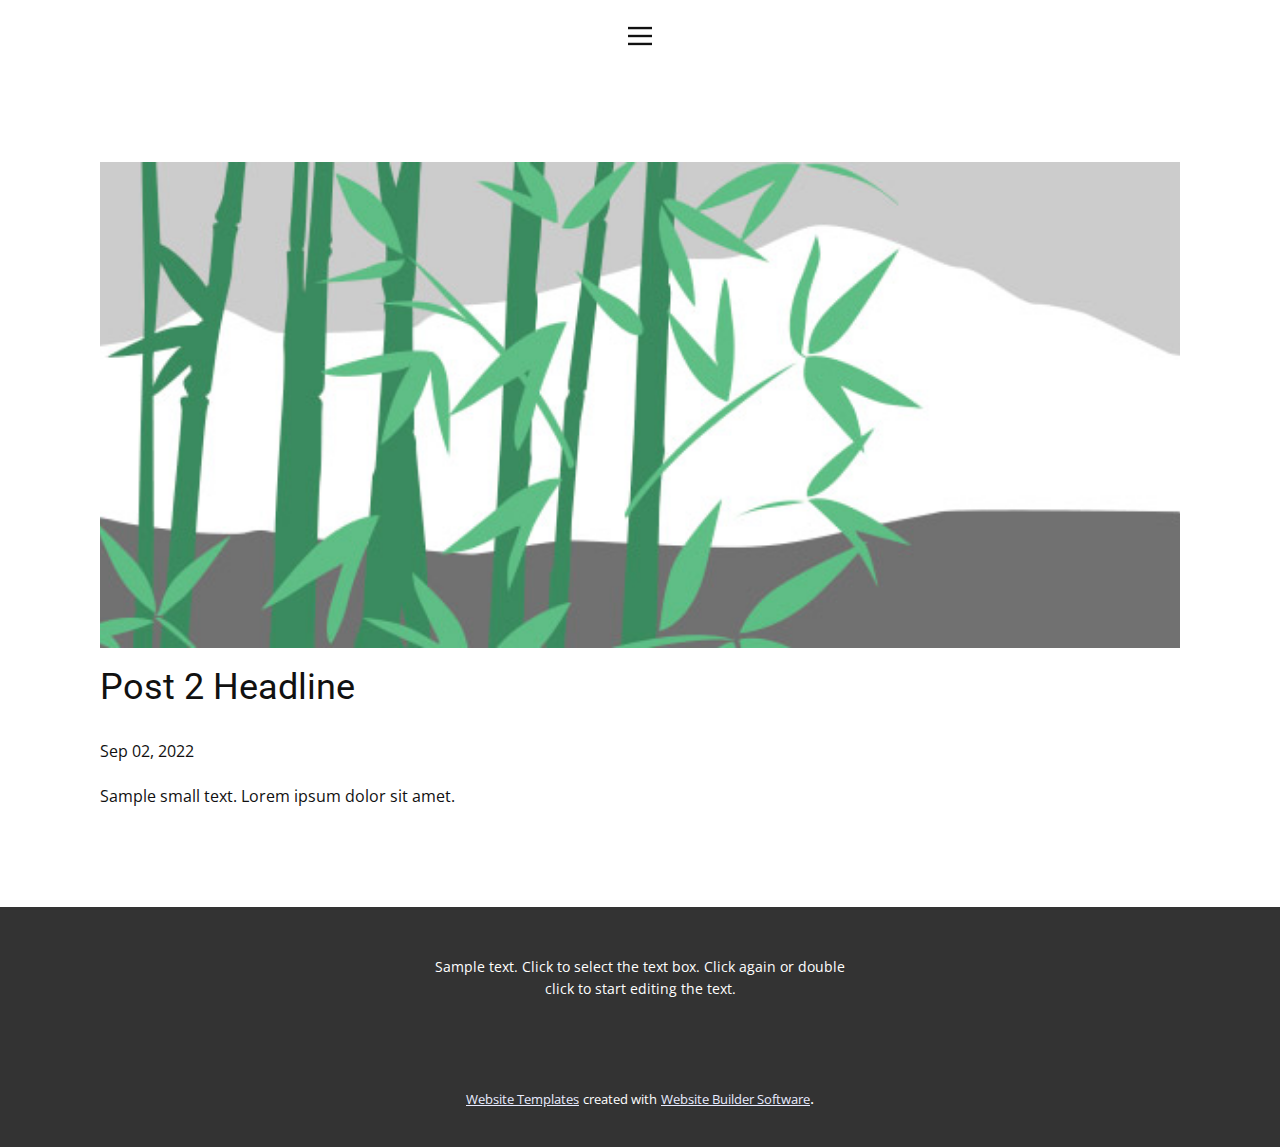
<file: blog/post-1.html>
<!doctype html>
<html style="font-size: 16px;" lang="en"><head>
    <meta name="viewport" content="width=device-width, initial-scale=1.0">
    <meta charset="utf-8">
    <meta name="keywords" content="Post 1 Headline">
    <meta name="description" content="">
    <title>Post 2 Headline</title>
    <link rel="stylesheet" href="../nicepage.css" media="screen">
<link rel="stylesheet" href="../Post-Template.css" media="screen">
    <script class="u-script" type="text/javascript" src="../jquery.js" "="" defer=""></script>
    <script class="u-script" type="text/javascript" src="../nicepage.js" "="" defer=""></script>
    <meta name="generator" content="Nicepage 4.17.10, nicepage.com">
    <link id="u-theme-google-font" rel="stylesheet" href="https://fonts.googleapis.com/css?family=Roboto:100,100i,300,300i,400,400i,500,500i,700,700i,900,900i|Open+Sans:300,300i,400,400i,500,500i,600,600i,700,700i,800,800i">
    
    
    <script type="application/ld+json">{
		"@context": "http://schema.org",
		"@type": "Organization",
		"name": ""
}</script>
    <meta name="theme-color" content="#1934fd">
  </head>
  <body class="u-body u-xl-mode" data-lang="en"><header class="u-clearfix u-header u-header" id="sec-44a9"><div class="u-clearfix u-sheet u-sheet-1">
        <nav class="u-align-left u-menu u-menu-dropdown u-offcanvas u-menu-1" data-responsive-from="XL">
          <div class="menu-collapse">
            <a class="u-button-style u-nav-link" href="#" style="padding: 4px 0px; font-size: calc(1em + 8px);">
              <svg class="u-svg-link" preserveAspectRatio="xMidYMin slice" viewBox="0 0 302 302" style=""><use xmlns:xlink="http://www.w3.org/1999/xlink" xlink:href="#svg-5c50"></use></svg>
              <svg xmlns="http://www.w3.org/2000/svg" xmlns:xlink="http://www.w3.org/1999/xlink" version="1.1" id="svg-5c50" x="0px" y="0px" viewBox="0 0 302 302" style="enable-background:new 0 0 302 302;" xml:space="preserve" class="u-svg-content"><g><rect y="36" width="302" height="30"></rect><rect y="236" width="302" height="30"></rect><rect y="136" width="302" height="30"></rect>
</g><g></g><g></g><g></g><g></g><g></g><g></g><g></g><g></g><g></g><g></g><g></g><g></g><g></g><g></g><g></g></svg>
            </a>
          </div>
          <div class="u-nav-container">
            <ul class="u-nav u-unstyled u-nav-1"><li class="u-nav-item"><a class="u-button-style u-nav-link u-text-active-palette-1-base u-text-hover-palette-2-base" href="../Home.html" style="padding: 10px 20px;">Home</a>
</li><li class="u-nav-item"><a class="u-button-style u-nav-link u-text-active-palette-1-base u-text-hover-palette-2-base" href="../About.html" style="padding: 10px 20px;">About</a>
</li><li class="u-nav-item"><a class="u-button-style u-nav-link u-text-active-palette-1-base u-text-hover-palette-2-base" href="../Contact.html" style="padding: 10px 20px;">Contact</a>
</li></ul>
          </div>
          <div class="u-nav-container-collapse">
            <div class="u-align-center u-black u-container-style u-inner-container-layout u-opacity u-opacity-95 u-sidenav">
              <div class="u-inner-container-layout u-sidenav-overflow">
                <div class="u-menu-close"></div>
                <ul class="u-align-center u-nav u-popupmenu-items u-unstyled u-nav-2"><li class="u-nav-item"><a class="u-button-style u-nav-link" href="../Home.html">Home</a>
</li><li class="u-nav-item"><a class="u-button-style u-nav-link" href="../About.html">About</a>
</li><li class="u-nav-item"><a class="u-button-style u-nav-link" href="../Contact.html">Contact</a>
</li></ul>
              </div>
            </div>
            <div class="u-black u-menu-overlay u-opacity u-opacity-70"></div>
          </div>
        </nav>
      </div></header>
    <section class="u-align-center u-clearfix u-section-1" id="sec-673a">
      <div class="u-clearfix u-sheet u-valign-middle-md u-valign-middle-sm u-valign-middle-xs u-sheet-1"><!--post_details--><!--post_details_options_json--><!--{"source":""}--><!--/post_details_options_json--><!--blog_post-->
        <div class="u-container-style u-expanded-width u-post-details u-post-details-1">
          <div class="u-container-layout u-valign-middle u-container-layout-1"><!--blog_post_image-->
            <img alt="" class="u-blog-control u-expanded-width u-image u-image-default u-image-1" src="../images/68f64b9d.jpeg"><!--/blog_post_image--><!--blog_post_header-->
            <h2 class="u-blog-control u-text u-text-1">Post 2 Headline</h2><!--/blog_post_header--><!--blog_post_metadata-->
            <div class="u-blog-control u-metadata u-metadata-1"><!--blog_post_metadata_date-->
              <span class="u-meta-date u-meta-icon">Sep 02, 2022</span><!--/blog_post_metadata_date--><!--blog_post_metadata_category-->
              <!--/blog_post_metadata_category--><!--blog_post_metadata_comments-->
              <!--/blog_post_metadata_comments-->
            </div><!--/blog_post_metadata--><!--blog_post_content-->
            <div class="u-align-justify u-blog-control u-post-content u-text u-text-2 fr-view">
  Sample small text. Lorem ipsum dolor sit amet.
  </div><!--/blog_post_content-->
          </div>
        </div><!--/blog_post--><!--/post_details-->
      </div>
    </section>
    
    
    <footer class="u-align-center u-clearfix u-footer u-grey-80 u-footer" id="sec-a032"><div class="u-clearfix u-sheet u-sheet-1">
        <p class="u-small-text u-text u-text-variant u-text-1">Sample text. Click to select the text box. Click again or double click to start editing the text.</p>
      </div></footer>
    <section class="u-backlink u-clearfix u-grey-80">
      <a class="u-link" href="https://nicepage.com/website-templates" target="_blank">
        <span>Website Templates</span>
      </a>
      <p class="u-text">
        <span>created with</span>
      </p>
      <a class="u-link" href="" target="_blank">
        <span>Website Builder Software</span>
      </a>. 
    </section>
  
</body></html>
</file>
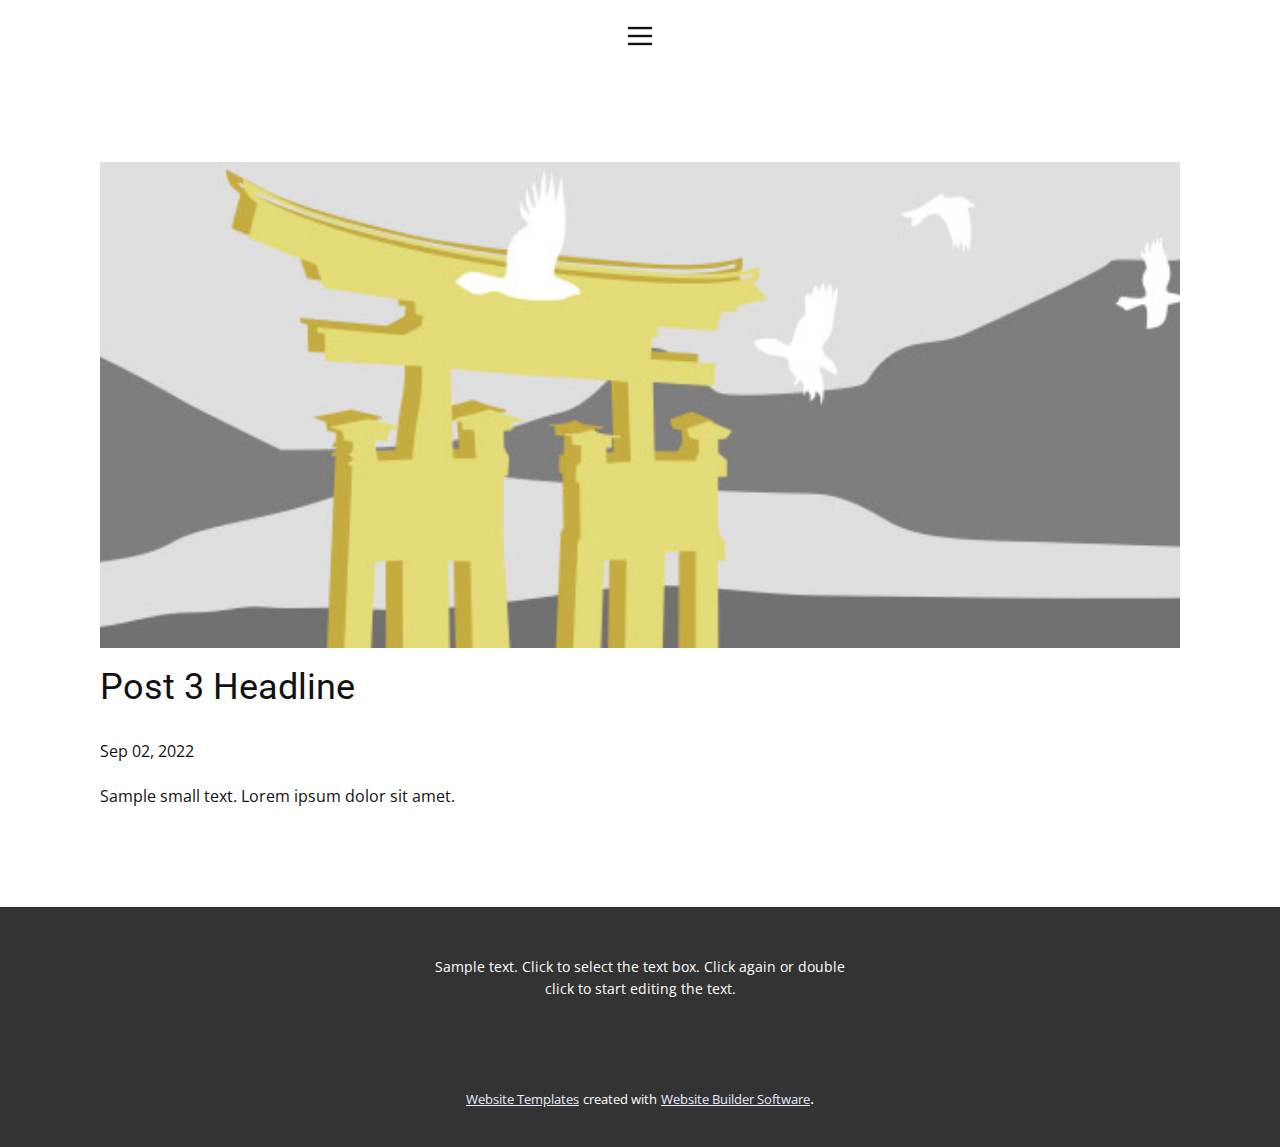
<file: blog/post-2.html>
<!doctype html>
<html style="font-size: 16px;" lang="en"><head>
    <meta name="viewport" content="width=device-width, initial-scale=1.0">
    <meta charset="utf-8">
    <meta name="keywords" content="Post 1 Headline">
    <meta name="description" content="">
    <title>Post 3 Headline</title>
    <link rel="stylesheet" href="../nicepage.css" media="screen">
<link rel="stylesheet" href="../Post-Template.css" media="screen">
    <script class="u-script" type="text/javascript" src="../jquery.js" "="" defer=""></script>
    <script class="u-script" type="text/javascript" src="../nicepage.js" "="" defer=""></script>
    <meta name="generator" content="Nicepage 4.17.10, nicepage.com">
    <link id="u-theme-google-font" rel="stylesheet" href="https://fonts.googleapis.com/css?family=Roboto:100,100i,300,300i,400,400i,500,500i,700,700i,900,900i|Open+Sans:300,300i,400,400i,500,500i,600,600i,700,700i,800,800i">
    
    
    <script type="application/ld+json">{
		"@context": "http://schema.org",
		"@type": "Organization",
		"name": ""
}</script>
    <meta name="theme-color" content="#1934fd">
  </head>
  <body class="u-body u-xl-mode" data-lang="en"><header class="u-clearfix u-header u-header" id="sec-44a9"><div class="u-clearfix u-sheet u-sheet-1">
        <nav class="u-align-left u-menu u-menu-dropdown u-offcanvas u-menu-1" data-responsive-from="XL">
          <div class="menu-collapse">
            <a class="u-button-style u-nav-link" href="#" style="padding: 4px 0px; font-size: calc(1em + 8px);">
              <svg class="u-svg-link" preserveAspectRatio="xMidYMin slice" viewBox="0 0 302 302" style=""><use xmlns:xlink="http://www.w3.org/1999/xlink" xlink:href="#svg-5c50"></use></svg>
              <svg xmlns="http://www.w3.org/2000/svg" xmlns:xlink="http://www.w3.org/1999/xlink" version="1.1" id="svg-5c50" x="0px" y="0px" viewBox="0 0 302 302" style="enable-background:new 0 0 302 302;" xml:space="preserve" class="u-svg-content"><g><rect y="36" width="302" height="30"></rect><rect y="236" width="302" height="30"></rect><rect y="136" width="302" height="30"></rect>
</g><g></g><g></g><g></g><g></g><g></g><g></g><g></g><g></g><g></g><g></g><g></g><g></g><g></g><g></g><g></g></svg>
            </a>
          </div>
          <div class="u-nav-container">
            <ul class="u-nav u-unstyled u-nav-1"><li class="u-nav-item"><a class="u-button-style u-nav-link u-text-active-palette-1-base u-text-hover-palette-2-base" href="../Home.html" style="padding: 10px 20px;">Home</a>
</li><li class="u-nav-item"><a class="u-button-style u-nav-link u-text-active-palette-1-base u-text-hover-palette-2-base" href="../About.html" style="padding: 10px 20px;">About</a>
</li><li class="u-nav-item"><a class="u-button-style u-nav-link u-text-active-palette-1-base u-text-hover-palette-2-base" href="../Contact.html" style="padding: 10px 20px;">Contact</a>
</li></ul>
          </div>
          <div class="u-nav-container-collapse">
            <div class="u-align-center u-black u-container-style u-inner-container-layout u-opacity u-opacity-95 u-sidenav">
              <div class="u-inner-container-layout u-sidenav-overflow">
                <div class="u-menu-close"></div>
                <ul class="u-align-center u-nav u-popupmenu-items u-unstyled u-nav-2"><li class="u-nav-item"><a class="u-button-style u-nav-link" href="../Home.html">Home</a>
</li><li class="u-nav-item"><a class="u-button-style u-nav-link" href="../About.html">About</a>
</li><li class="u-nav-item"><a class="u-button-style u-nav-link" href="../Contact.html">Contact</a>
</li></ul>
              </div>
            </div>
            <div class="u-black u-menu-overlay u-opacity u-opacity-70"></div>
          </div>
        </nav>
      </div></header>
    <section class="u-align-center u-clearfix u-section-1" id="sec-673a">
      <div class="u-clearfix u-sheet u-valign-middle-md u-valign-middle-sm u-valign-middle-xs u-sheet-1"><!--post_details--><!--post_details_options_json--><!--{"source":""}--><!--/post_details_options_json--><!--blog_post-->
        <div class="u-container-style u-expanded-width u-post-details u-post-details-1">
          <div class="u-container-layout u-valign-middle u-container-layout-1"><!--blog_post_image-->
            <img alt="" class="u-blog-control u-expanded-width u-image u-image-default u-image-1" src="../images/8ad73f3c.jpeg"><!--/blog_post_image--><!--blog_post_header-->
            <h2 class="u-blog-control u-text u-text-1">Post 3 Headline</h2><!--/blog_post_header--><!--blog_post_metadata-->
            <div class="u-blog-control u-metadata u-metadata-1"><!--blog_post_metadata_date-->
              <span class="u-meta-date u-meta-icon">Sep 02, 2022</span><!--/blog_post_metadata_date--><!--blog_post_metadata_category-->
              <!--/blog_post_metadata_category--><!--blog_post_metadata_comments-->
              <!--/blog_post_metadata_comments-->
            </div><!--/blog_post_metadata--><!--blog_post_content-->
            <div class="u-align-justify u-blog-control u-post-content u-text u-text-2 fr-view">
  Sample small text. Lorem ipsum dolor sit amet.
  </div><!--/blog_post_content-->
          </div>
        </div><!--/blog_post--><!--/post_details-->
      </div>
    </section>
    
    
    <footer class="u-align-center u-clearfix u-footer u-grey-80 u-footer" id="sec-a032"><div class="u-clearfix u-sheet u-sheet-1">
        <p class="u-small-text u-text u-text-variant u-text-1">Sample text. Click to select the text box. Click again or double click to start editing the text.</p>
      </div></footer>
    <section class="u-backlink u-clearfix u-grey-80">
      <a class="u-link" href="https://nicepage.com/website-templates" target="_blank">
        <span>Website Templates</span>
      </a>
      <p class="u-text">
        <span>created with</span>
      </p>
      <a class="u-link" href="" target="_blank">
        <span>Website Builder Software</span>
      </a>. 
    </section>
  
</body></html>
</file>
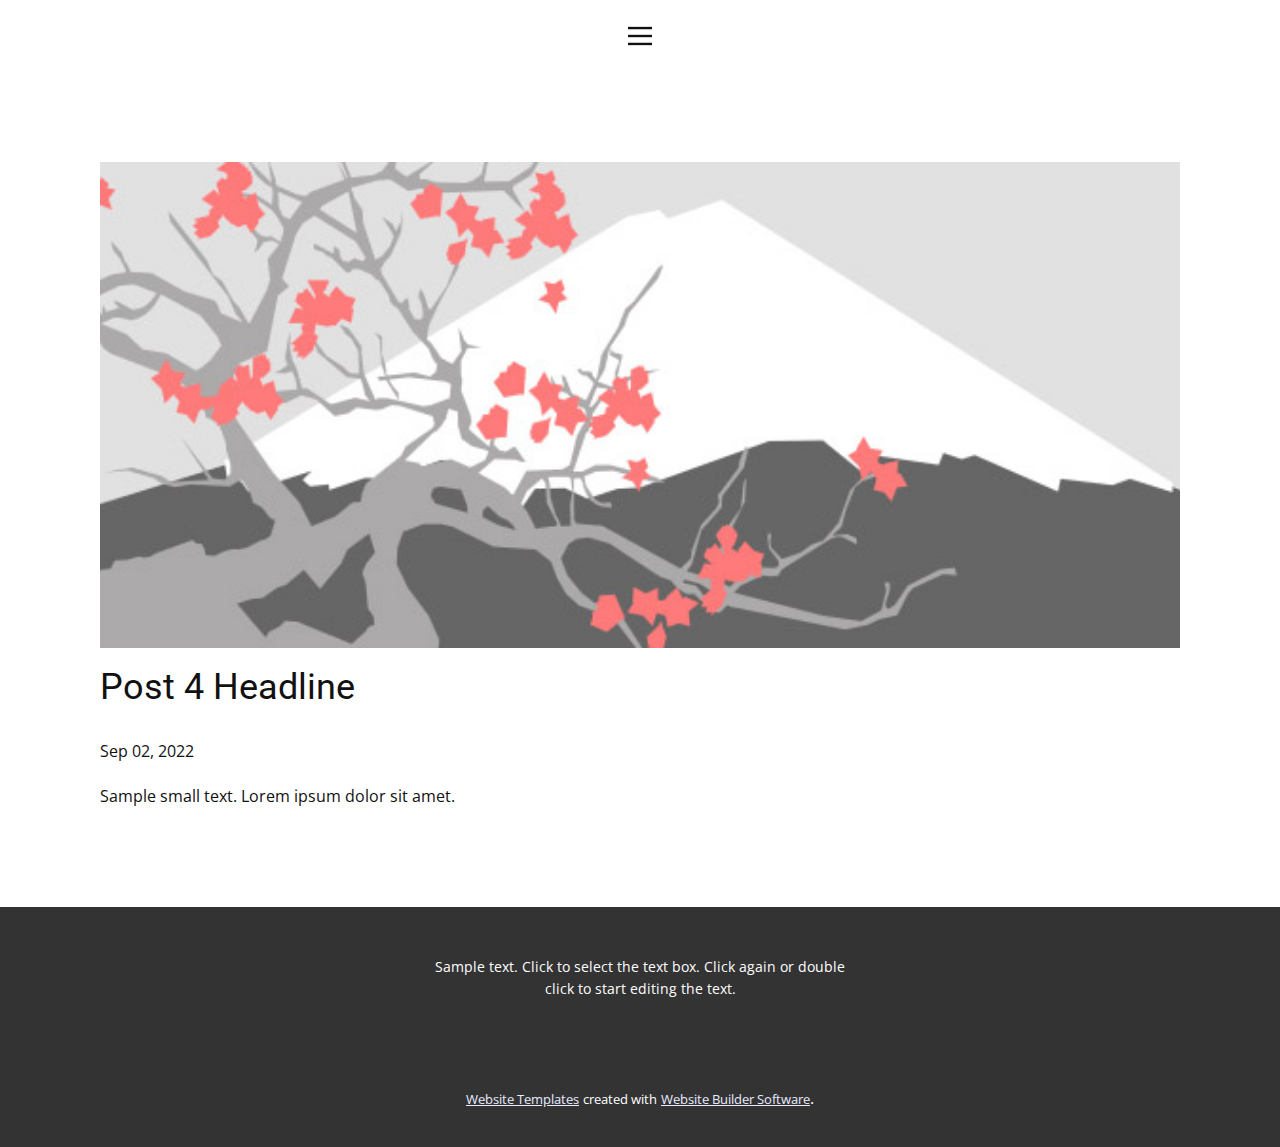
<file: blog/post-3.html>
<!doctype html>
<html style="font-size: 16px;" lang="en"><head>
    <meta name="viewport" content="width=device-width, initial-scale=1.0">
    <meta charset="utf-8">
    <meta name="keywords" content="Post 1 Headline">
    <meta name="description" content="">
    <title>Post 4 Headline</title>
    <link rel="stylesheet" href="../nicepage.css" media="screen">
<link rel="stylesheet" href="../Post-Template.css" media="screen">
    <script class="u-script" type="text/javascript" src="../jquery.js" "="" defer=""></script>
    <script class="u-script" type="text/javascript" src="../nicepage.js" "="" defer=""></script>
    <meta name="generator" content="Nicepage 4.17.10, nicepage.com">
    <link id="u-theme-google-font" rel="stylesheet" href="https://fonts.googleapis.com/css?family=Roboto:100,100i,300,300i,400,400i,500,500i,700,700i,900,900i|Open+Sans:300,300i,400,400i,500,500i,600,600i,700,700i,800,800i">
    
    
    <script type="application/ld+json">{
		"@context": "http://schema.org",
		"@type": "Organization",
		"name": ""
}</script>
    <meta name="theme-color" content="#1934fd">
  </head>
  <body class="u-body u-xl-mode" data-lang="en"><header class="u-clearfix u-header u-header" id="sec-44a9"><div class="u-clearfix u-sheet u-sheet-1">
        <nav class="u-align-left u-menu u-menu-dropdown u-offcanvas u-menu-1" data-responsive-from="XL">
          <div class="menu-collapse">
            <a class="u-button-style u-nav-link" href="#" style="padding: 4px 0px; font-size: calc(1em + 8px);">
              <svg class="u-svg-link" preserveAspectRatio="xMidYMin slice" viewBox="0 0 302 302" style=""><use xmlns:xlink="http://www.w3.org/1999/xlink" xlink:href="#svg-5c50"></use></svg>
              <svg xmlns="http://www.w3.org/2000/svg" xmlns:xlink="http://www.w3.org/1999/xlink" version="1.1" id="svg-5c50" x="0px" y="0px" viewBox="0 0 302 302" style="enable-background:new 0 0 302 302;" xml:space="preserve" class="u-svg-content"><g><rect y="36" width="302" height="30"></rect><rect y="236" width="302" height="30"></rect><rect y="136" width="302" height="30"></rect>
</g><g></g><g></g><g></g><g></g><g></g><g></g><g></g><g></g><g></g><g></g><g></g><g></g><g></g><g></g><g></g></svg>
            </a>
          </div>
          <div class="u-nav-container">
            <ul class="u-nav u-unstyled u-nav-1"><li class="u-nav-item"><a class="u-button-style u-nav-link u-text-active-palette-1-base u-text-hover-palette-2-base" href="../Home.html" style="padding: 10px 20px;">Home</a>
</li><li class="u-nav-item"><a class="u-button-style u-nav-link u-text-active-palette-1-base u-text-hover-palette-2-base" href="../About.html" style="padding: 10px 20px;">About</a>
</li><li class="u-nav-item"><a class="u-button-style u-nav-link u-text-active-palette-1-base u-text-hover-palette-2-base" href="../Contact.html" style="padding: 10px 20px;">Contact</a>
</li></ul>
          </div>
          <div class="u-nav-container-collapse">
            <div class="u-align-center u-black u-container-style u-inner-container-layout u-opacity u-opacity-95 u-sidenav">
              <div class="u-inner-container-layout u-sidenav-overflow">
                <div class="u-menu-close"></div>
                <ul class="u-align-center u-nav u-popupmenu-items u-unstyled u-nav-2"><li class="u-nav-item"><a class="u-button-style u-nav-link" href="../Home.html">Home</a>
</li><li class="u-nav-item"><a class="u-button-style u-nav-link" href="../About.html">About</a>
</li><li class="u-nav-item"><a class="u-button-style u-nav-link" href="../Contact.html">Contact</a>
</li></ul>
              </div>
            </div>
            <div class="u-black u-menu-overlay u-opacity u-opacity-70"></div>
          </div>
        </nav>
      </div></header>
    <section class="u-align-center u-clearfix u-section-1" id="sec-673a">
      <div class="u-clearfix u-sheet u-valign-middle-md u-valign-middle-sm u-valign-middle-xs u-sheet-1"><!--post_details--><!--post_details_options_json--><!--{"source":""}--><!--/post_details_options_json--><!--blog_post-->
        <div class="u-container-style u-expanded-width u-post-details u-post-details-1">
          <div class="u-container-layout u-valign-middle u-container-layout-1"><!--blog_post_image-->
            <img alt="" class="u-blog-control u-expanded-width u-image u-image-default u-image-1" src="../images/0fd3416c.jpeg"><!--/blog_post_image--><!--blog_post_header-->
            <h2 class="u-blog-control u-text u-text-1">Post 4 Headline</h2><!--/blog_post_header--><!--blog_post_metadata-->
            <div class="u-blog-control u-metadata u-metadata-1"><!--blog_post_metadata_date-->
              <span class="u-meta-date u-meta-icon">Sep 02, 2022</span><!--/blog_post_metadata_date--><!--blog_post_metadata_category-->
              <!--/blog_post_metadata_category--><!--blog_post_metadata_comments-->
              <!--/blog_post_metadata_comments-->
            </div><!--/blog_post_metadata--><!--blog_post_content-->
            <div class="u-align-justify u-blog-control u-post-content u-text u-text-2 fr-view">
  Sample small text. Lorem ipsum dolor sit amet.
  </div><!--/blog_post_content-->
          </div>
        </div><!--/blog_post--><!--/post_details-->
      </div>
    </section>
    
    
    <footer class="u-align-center u-clearfix u-footer u-grey-80 u-footer" id="sec-a032"><div class="u-clearfix u-sheet u-sheet-1">
        <p class="u-small-text u-text u-text-variant u-text-1">Sample text. Click to select the text box. Click again or double click to start editing the text.</p>
      </div></footer>
    <section class="u-backlink u-clearfix u-grey-80">
      <a class="u-link" href="https://nicepage.com/website-templates" target="_blank">
        <span>Website Templates</span>
      </a>
      <p class="u-text">
        <span>created with</span>
      </p>
      <a class="u-link" href="" target="_blank">
        <span>Website Builder Software</span>
      </a>. 
    </section>
  
</body></html>
</file>
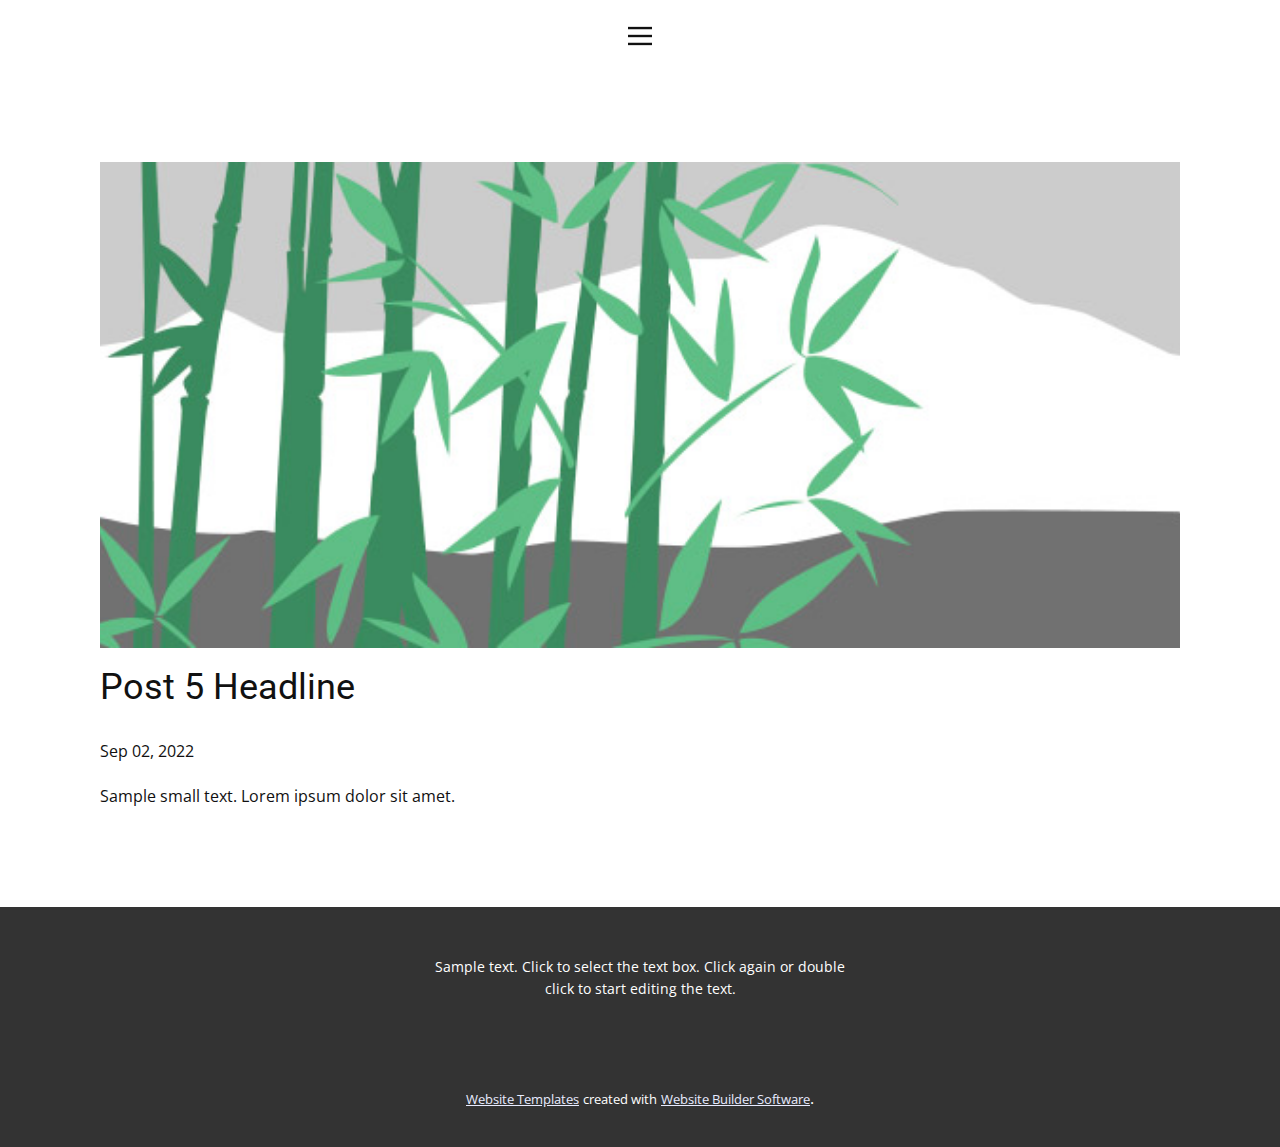
<file: blog/post-4.html>
<!doctype html>
<html style="font-size: 16px;" lang="en"><head>
    <meta name="viewport" content="width=device-width, initial-scale=1.0">
    <meta charset="utf-8">
    <meta name="keywords" content="Post 1 Headline">
    <meta name="description" content="">
    <title>Post 5 Headline</title>
    <link rel="stylesheet" href="../nicepage.css" media="screen">
<link rel="stylesheet" href="../Post-Template.css" media="screen">
    <script class="u-script" type="text/javascript" src="../jquery.js" "="" defer=""></script>
    <script class="u-script" type="text/javascript" src="../nicepage.js" "="" defer=""></script>
    <meta name="generator" content="Nicepage 4.17.10, nicepage.com">
    <link id="u-theme-google-font" rel="stylesheet" href="https://fonts.googleapis.com/css?family=Roboto:100,100i,300,300i,400,400i,500,500i,700,700i,900,900i|Open+Sans:300,300i,400,400i,500,500i,600,600i,700,700i,800,800i">
    
    
    <script type="application/ld+json">{
		"@context": "http://schema.org",
		"@type": "Organization",
		"name": ""
}</script>
    <meta name="theme-color" content="#1934fd">
  </head>
  <body class="u-body u-xl-mode" data-lang="en"><header class="u-clearfix u-header u-header" id="sec-44a9"><div class="u-clearfix u-sheet u-sheet-1">
        <nav class="u-align-left u-menu u-menu-dropdown u-offcanvas u-menu-1" data-responsive-from="XL">
          <div class="menu-collapse">
            <a class="u-button-style u-nav-link" href="#" style="padding: 4px 0px; font-size: calc(1em + 8px);">
              <svg class="u-svg-link" preserveAspectRatio="xMidYMin slice" viewBox="0 0 302 302" style=""><use xmlns:xlink="http://www.w3.org/1999/xlink" xlink:href="#svg-5c50"></use></svg>
              <svg xmlns="http://www.w3.org/2000/svg" xmlns:xlink="http://www.w3.org/1999/xlink" version="1.1" id="svg-5c50" x="0px" y="0px" viewBox="0 0 302 302" style="enable-background:new 0 0 302 302;" xml:space="preserve" class="u-svg-content"><g><rect y="36" width="302" height="30"></rect><rect y="236" width="302" height="30"></rect><rect y="136" width="302" height="30"></rect>
</g><g></g><g></g><g></g><g></g><g></g><g></g><g></g><g></g><g></g><g></g><g></g><g></g><g></g><g></g><g></g></svg>
            </a>
          </div>
          <div class="u-nav-container">
            <ul class="u-nav u-unstyled u-nav-1"><li class="u-nav-item"><a class="u-button-style u-nav-link u-text-active-palette-1-base u-text-hover-palette-2-base" href="../Home.html" style="padding: 10px 20px;">Home</a>
</li><li class="u-nav-item"><a class="u-button-style u-nav-link u-text-active-palette-1-base u-text-hover-palette-2-base" href="../About.html" style="padding: 10px 20px;">About</a>
</li><li class="u-nav-item"><a class="u-button-style u-nav-link u-text-active-palette-1-base u-text-hover-palette-2-base" href="../Contact.html" style="padding: 10px 20px;">Contact</a>
</li></ul>
          </div>
          <div class="u-nav-container-collapse">
            <div class="u-align-center u-black u-container-style u-inner-container-layout u-opacity u-opacity-95 u-sidenav">
              <div class="u-inner-container-layout u-sidenav-overflow">
                <div class="u-menu-close"></div>
                <ul class="u-align-center u-nav u-popupmenu-items u-unstyled u-nav-2"><li class="u-nav-item"><a class="u-button-style u-nav-link" href="../Home.html">Home</a>
</li><li class="u-nav-item"><a class="u-button-style u-nav-link" href="../About.html">About</a>
</li><li class="u-nav-item"><a class="u-button-style u-nav-link" href="../Contact.html">Contact</a>
</li></ul>
              </div>
            </div>
            <div class="u-black u-menu-overlay u-opacity u-opacity-70"></div>
          </div>
        </nav>
      </div></header>
    <section class="u-align-center u-clearfix u-section-1" id="sec-673a">
      <div class="u-clearfix u-sheet u-valign-middle-md u-valign-middle-sm u-valign-middle-xs u-sheet-1"><!--post_details--><!--post_details_options_json--><!--{"source":""}--><!--/post_details_options_json--><!--blog_post-->
        <div class="u-container-style u-expanded-width u-post-details u-post-details-1">
          <div class="u-container-layout u-valign-middle u-container-layout-1"><!--blog_post_image-->
            <img alt="" class="u-blog-control u-expanded-width u-image u-image-default u-image-1" src="../images/68f64b9d.jpeg"><!--/blog_post_image--><!--blog_post_header-->
            <h2 class="u-blog-control u-text u-text-1">Post 5 Headline</h2><!--/blog_post_header--><!--blog_post_metadata-->
            <div class="u-blog-control u-metadata u-metadata-1"><!--blog_post_metadata_date-->
              <span class="u-meta-date u-meta-icon">Sep 02, 2022</span><!--/blog_post_metadata_date--><!--blog_post_metadata_category-->
              <!--/blog_post_metadata_category--><!--blog_post_metadata_comments-->
              <!--/blog_post_metadata_comments-->
            </div><!--/blog_post_metadata--><!--blog_post_content-->
            <div class="u-align-justify u-blog-control u-post-content u-text u-text-2 fr-view">
  Sample small text. Lorem ipsum dolor sit amet.
  </div><!--/blog_post_content-->
          </div>
        </div><!--/blog_post--><!--/post_details-->
      </div>
    </section>
    
    
    <footer class="u-align-center u-clearfix u-footer u-grey-80 u-footer" id="sec-a032"><div class="u-clearfix u-sheet u-sheet-1">
        <p class="u-small-text u-text u-text-variant u-text-1">Sample text. Click to select the text box. Click again or double click to start editing the text.</p>
      </div></footer>
    <section class="u-backlink u-clearfix u-grey-80">
      <a class="u-link" href="https://nicepage.com/website-templates" target="_blank">
        <span>Website Templates</span>
      </a>
      <p class="u-text">
        <span>created with</span>
      </p>
      <a class="u-link" href="" target="_blank">
        <span>Website Builder Software</span>
      </a>. 
    </section>
  
</body></html>
</file>
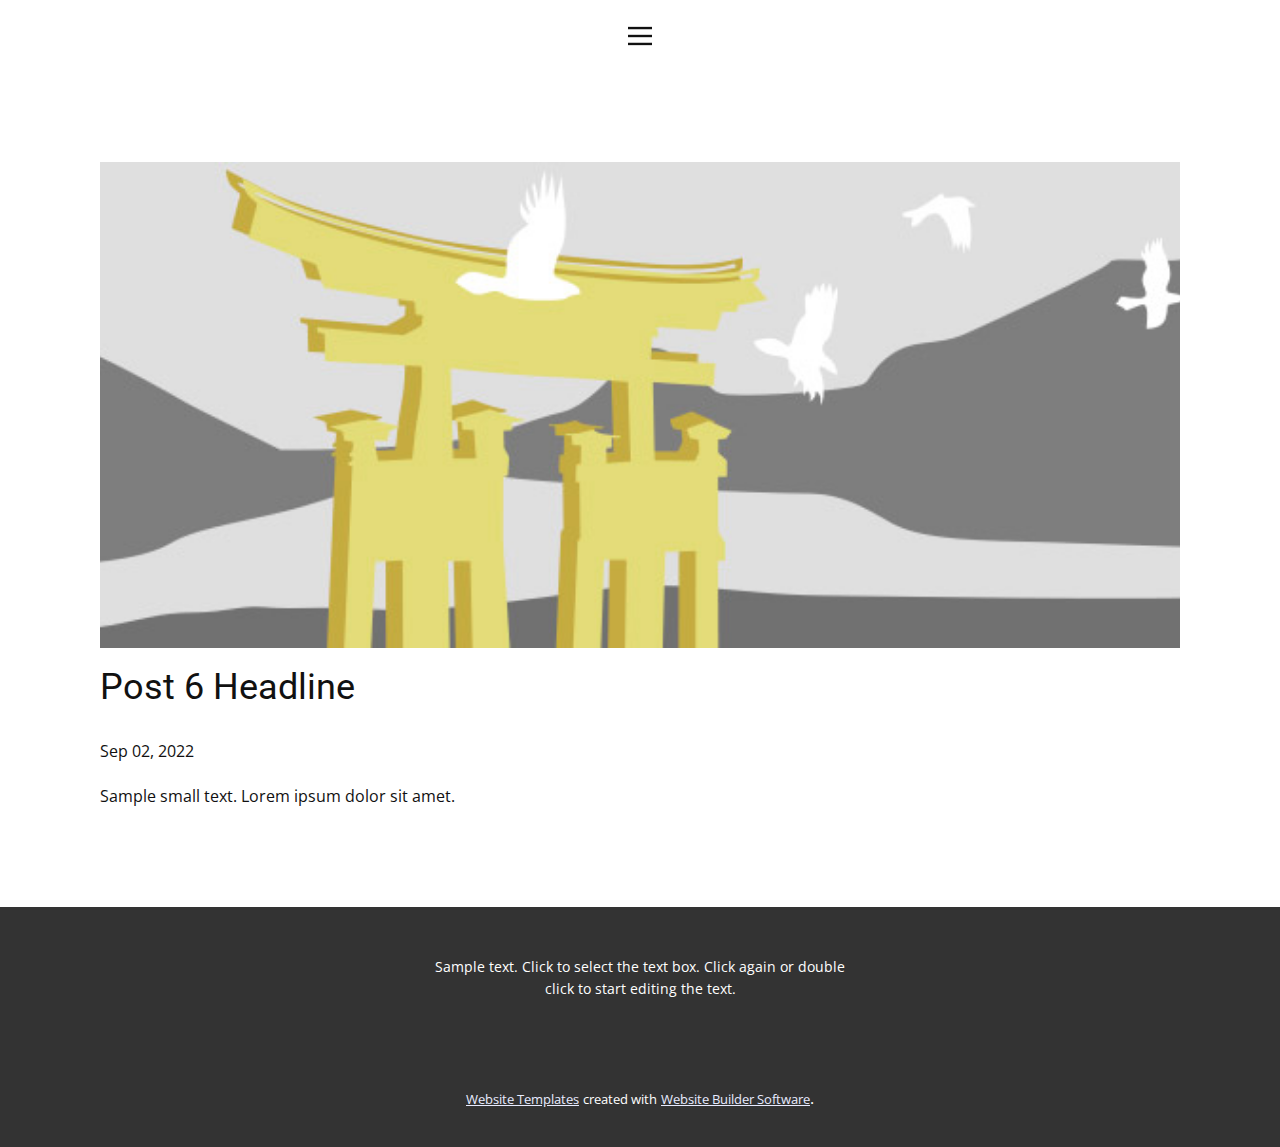
<file: blog/post-5.html>
<!doctype html>
<html style="font-size: 16px;" lang="en"><head>
    <meta name="viewport" content="width=device-width, initial-scale=1.0">
    <meta charset="utf-8">
    <meta name="keywords" content="Post 1 Headline">
    <meta name="description" content="">
    <title>Post 6 Headline</title>
    <link rel="stylesheet" href="../nicepage.css" media="screen">
<link rel="stylesheet" href="../Post-Template.css" media="screen">
    <script class="u-script" type="text/javascript" src="../jquery.js" "="" defer=""></script>
    <script class="u-script" type="text/javascript" src="../nicepage.js" "="" defer=""></script>
    <meta name="generator" content="Nicepage 4.17.10, nicepage.com">
    <link id="u-theme-google-font" rel="stylesheet" href="https://fonts.googleapis.com/css?family=Roboto:100,100i,300,300i,400,400i,500,500i,700,700i,900,900i|Open+Sans:300,300i,400,400i,500,500i,600,600i,700,700i,800,800i">
    
    
    <script type="application/ld+json">{
		"@context": "http://schema.org",
		"@type": "Organization",
		"name": ""
}</script>
    <meta name="theme-color" content="#1934fd">
  </head>
  <body class="u-body u-xl-mode" data-lang="en"><header class="u-clearfix u-header u-header" id="sec-44a9"><div class="u-clearfix u-sheet u-sheet-1">
        <nav class="u-align-left u-menu u-menu-dropdown u-offcanvas u-menu-1" data-responsive-from="XL">
          <div class="menu-collapse">
            <a class="u-button-style u-nav-link" href="#" style="padding: 4px 0px; font-size: calc(1em + 8px);">
              <svg class="u-svg-link" preserveAspectRatio="xMidYMin slice" viewBox="0 0 302 302" style=""><use xmlns:xlink="http://www.w3.org/1999/xlink" xlink:href="#svg-5c50"></use></svg>
              <svg xmlns="http://www.w3.org/2000/svg" xmlns:xlink="http://www.w3.org/1999/xlink" version="1.1" id="svg-5c50" x="0px" y="0px" viewBox="0 0 302 302" style="enable-background:new 0 0 302 302;" xml:space="preserve" class="u-svg-content"><g><rect y="36" width="302" height="30"></rect><rect y="236" width="302" height="30"></rect><rect y="136" width="302" height="30"></rect>
</g><g></g><g></g><g></g><g></g><g></g><g></g><g></g><g></g><g></g><g></g><g></g><g></g><g></g><g></g><g></g></svg>
            </a>
          </div>
          <div class="u-nav-container">
            <ul class="u-nav u-unstyled u-nav-1"><li class="u-nav-item"><a class="u-button-style u-nav-link u-text-active-palette-1-base u-text-hover-palette-2-base" href="../Home.html" style="padding: 10px 20px;">Home</a>
</li><li class="u-nav-item"><a class="u-button-style u-nav-link u-text-active-palette-1-base u-text-hover-palette-2-base" href="../About.html" style="padding: 10px 20px;">About</a>
</li><li class="u-nav-item"><a class="u-button-style u-nav-link u-text-active-palette-1-base u-text-hover-palette-2-base" href="../Contact.html" style="padding: 10px 20px;">Contact</a>
</li></ul>
          </div>
          <div class="u-nav-container-collapse">
            <div class="u-align-center u-black u-container-style u-inner-container-layout u-opacity u-opacity-95 u-sidenav">
              <div class="u-inner-container-layout u-sidenav-overflow">
                <div class="u-menu-close"></div>
                <ul class="u-align-center u-nav u-popupmenu-items u-unstyled u-nav-2"><li class="u-nav-item"><a class="u-button-style u-nav-link" href="../Home.html">Home</a>
</li><li class="u-nav-item"><a class="u-button-style u-nav-link" href="../About.html">About</a>
</li><li class="u-nav-item"><a class="u-button-style u-nav-link" href="../Contact.html">Contact</a>
</li></ul>
              </div>
            </div>
            <div class="u-black u-menu-overlay u-opacity u-opacity-70"></div>
          </div>
        </nav>
      </div></header>
    <section class="u-align-center u-clearfix u-section-1" id="sec-673a">
      <div class="u-clearfix u-sheet u-valign-middle-md u-valign-middle-sm u-valign-middle-xs u-sheet-1"><!--post_details--><!--post_details_options_json--><!--{"source":""}--><!--/post_details_options_json--><!--blog_post-->
        <div class="u-container-style u-expanded-width u-post-details u-post-details-1">
          <div class="u-container-layout u-valign-middle u-container-layout-1"><!--blog_post_image-->
            <img alt="" class="u-blog-control u-expanded-width u-image u-image-default u-image-1" src="../images/8ad73f3c.jpeg"><!--/blog_post_image--><!--blog_post_header-->
            <h2 class="u-blog-control u-text u-text-1">Post 6 Headline</h2><!--/blog_post_header--><!--blog_post_metadata-->
            <div class="u-blog-control u-metadata u-metadata-1"><!--blog_post_metadata_date-->
              <span class="u-meta-date u-meta-icon">Sep 02, 2022</span><!--/blog_post_metadata_date--><!--blog_post_metadata_category-->
              <!--/blog_post_metadata_category--><!--blog_post_metadata_comments-->
              <!--/blog_post_metadata_comments-->
            </div><!--/blog_post_metadata--><!--blog_post_content-->
            <div class="u-align-justify u-blog-control u-post-content u-text u-text-2 fr-view">
  Sample small text. Lorem ipsum dolor sit amet.
  </div><!--/blog_post_content-->
          </div>
        </div><!--/blog_post--><!--/post_details-->
      </div>
    </section>
    
    
    <footer class="u-align-center u-clearfix u-footer u-grey-80 u-footer" id="sec-a032"><div class="u-clearfix u-sheet u-sheet-1">
        <p class="u-small-text u-text u-text-variant u-text-1">Sample text. Click to select the text box. Click again or double click to start editing the text.</p>
      </div></footer>
    <section class="u-backlink u-clearfix u-grey-80">
      <a class="u-link" href="https://nicepage.com/website-templates" target="_blank">
        <span>Website Templates</span>
      </a>
      <p class="u-text">
        <span>created with</span>
      </p>
      <a class="u-link" href="" target="_blank">
        <span>Website Builder Software</span>
      </a>. 
    </section>
  
</body></html>
</file>
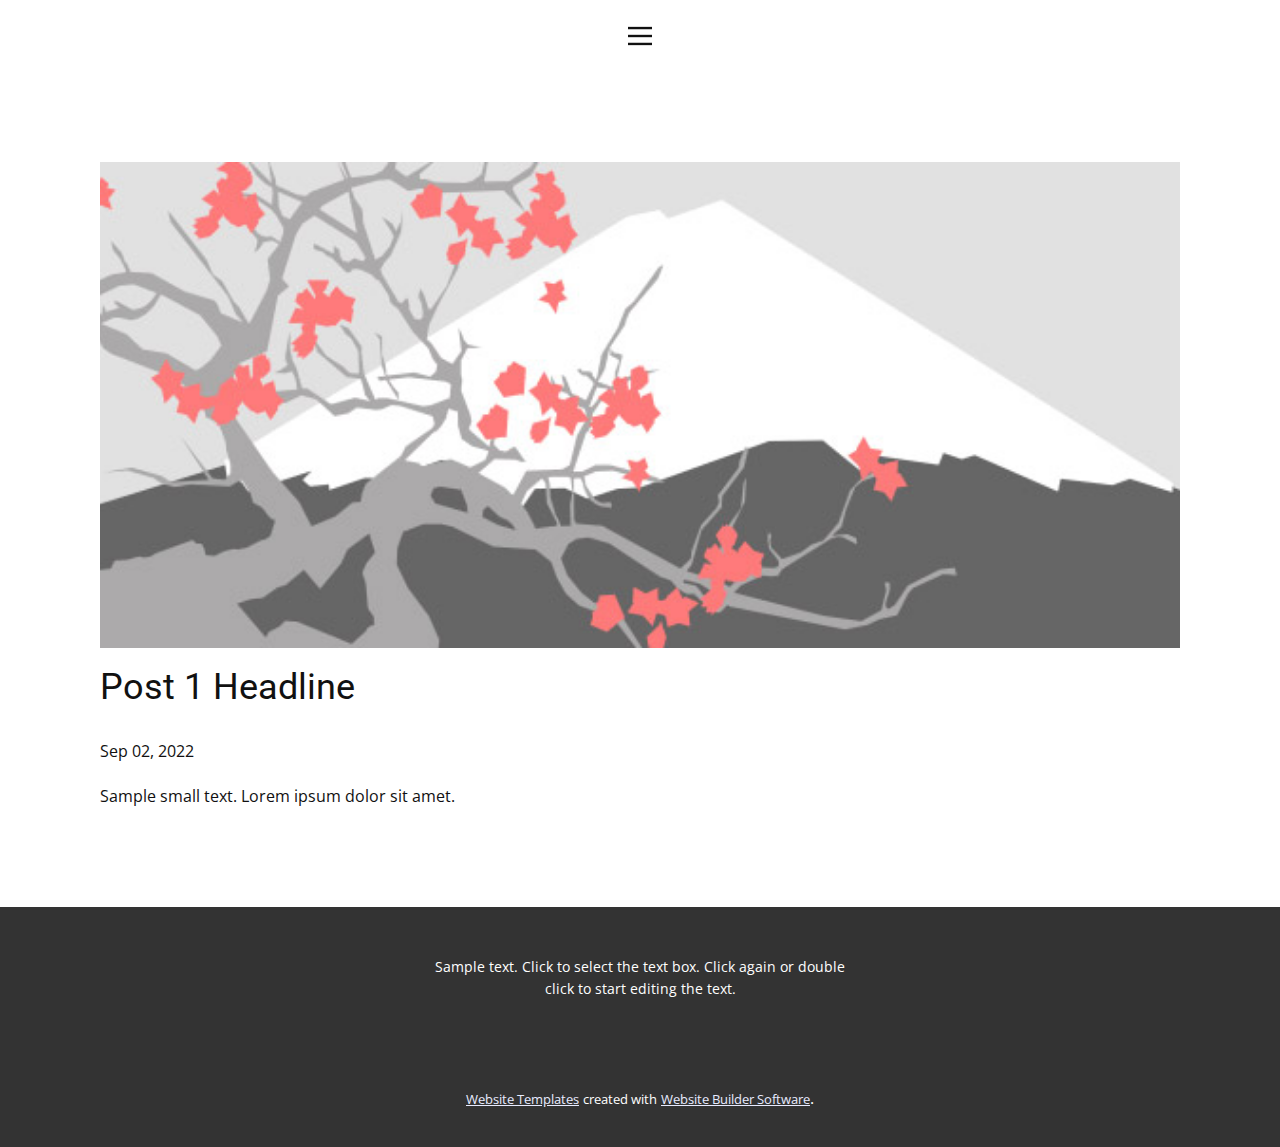
<file: blog/post.html>
<!doctype html>
<html style="font-size: 16px;" lang="en"><head>
    <meta name="viewport" content="width=device-width, initial-scale=1.0">
    <meta charset="utf-8">
    <meta name="keywords" content="Post 1 Headline">
    <meta name="description" content="">
    <title>Post 1 Headline</title>
    <link rel="stylesheet" href="../nicepage.css" media="screen">
<link rel="stylesheet" href="../Post-Template.css" media="screen">
    <script class="u-script" type="text/javascript" src="../jquery.js" "="" defer=""></script>
    <script class="u-script" type="text/javascript" src="../nicepage.js" "="" defer=""></script>
    <meta name="generator" content="Nicepage 4.17.10, nicepage.com">
    <link id="u-theme-google-font" rel="stylesheet" href="https://fonts.googleapis.com/css?family=Roboto:100,100i,300,300i,400,400i,500,500i,700,700i,900,900i|Open+Sans:300,300i,400,400i,500,500i,600,600i,700,700i,800,800i">
    
    
    <script type="application/ld+json">{
		"@context": "http://schema.org",
		"@type": "Organization",
		"name": ""
}</script>
    <meta name="theme-color" content="#1934fd">
  </head>
  <body class="u-body u-xl-mode" data-lang="en"><header class="u-clearfix u-header u-header" id="sec-44a9"><div class="u-clearfix u-sheet u-sheet-1">
        <nav class="u-align-left u-menu u-menu-dropdown u-offcanvas u-menu-1" data-responsive-from="XL">
          <div class="menu-collapse">
            <a class="u-button-style u-nav-link" href="#" style="padding: 4px 0px; font-size: calc(1em + 8px);">
              <svg class="u-svg-link" preserveAspectRatio="xMidYMin slice" viewBox="0 0 302 302" style=""><use xmlns:xlink="http://www.w3.org/1999/xlink" xlink:href="#svg-5c50"></use></svg>
              <svg xmlns="http://www.w3.org/2000/svg" xmlns:xlink="http://www.w3.org/1999/xlink" version="1.1" id="svg-5c50" x="0px" y="0px" viewBox="0 0 302 302" style="enable-background:new 0 0 302 302;" xml:space="preserve" class="u-svg-content"><g><rect y="36" width="302" height="30"></rect><rect y="236" width="302" height="30"></rect><rect y="136" width="302" height="30"></rect>
</g><g></g><g></g><g></g><g></g><g></g><g></g><g></g><g></g><g></g><g></g><g></g><g></g><g></g><g></g><g></g></svg>
            </a>
          </div>
          <div class="u-nav-container">
            <ul class="u-nav u-unstyled u-nav-1"><li class="u-nav-item"><a class="u-button-style u-nav-link u-text-active-palette-1-base u-text-hover-palette-2-base" href="../Home.html" style="padding: 10px 20px;">Home</a>
</li><li class="u-nav-item"><a class="u-button-style u-nav-link u-text-active-palette-1-base u-text-hover-palette-2-base" href="../About.html" style="padding: 10px 20px;">About</a>
</li><li class="u-nav-item"><a class="u-button-style u-nav-link u-text-active-palette-1-base u-text-hover-palette-2-base" href="../Contact.html" style="padding: 10px 20px;">Contact</a>
</li></ul>
          </div>
          <div class="u-nav-container-collapse">
            <div class="u-align-center u-black u-container-style u-inner-container-layout u-opacity u-opacity-95 u-sidenav">
              <div class="u-inner-container-layout u-sidenav-overflow">
                <div class="u-menu-close"></div>
                <ul class="u-align-center u-nav u-popupmenu-items u-unstyled u-nav-2"><li class="u-nav-item"><a class="u-button-style u-nav-link" href="../Home.html">Home</a>
</li><li class="u-nav-item"><a class="u-button-style u-nav-link" href="../About.html">About</a>
</li><li class="u-nav-item"><a class="u-button-style u-nav-link" href="../Contact.html">Contact</a>
</li></ul>
              </div>
            </div>
            <div class="u-black u-menu-overlay u-opacity u-opacity-70"></div>
          </div>
        </nav>
      </div></header>
    <section class="u-align-center u-clearfix u-section-1" id="sec-673a">
      <div class="u-clearfix u-sheet u-valign-middle-md u-valign-middle-sm u-valign-middle-xs u-sheet-1"><!--post_details--><!--post_details_options_json--><!--{"source":""}--><!--/post_details_options_json--><!--blog_post-->
        <div class="u-container-style u-expanded-width u-post-details u-post-details-1">
          <div class="u-container-layout u-valign-middle u-container-layout-1"><!--blog_post_image-->
            <img alt="" class="u-blog-control u-expanded-width u-image u-image-default u-image-1" src="../images/0fd3416c.jpeg"><!--/blog_post_image--><!--blog_post_header-->
            <h2 class="u-blog-control u-text u-text-1">Post 1 Headline</h2><!--/blog_post_header--><!--blog_post_metadata-->
            <div class="u-blog-control u-metadata u-metadata-1"><!--blog_post_metadata_date-->
              <span class="u-meta-date u-meta-icon">Sep 02, 2022</span><!--/blog_post_metadata_date--><!--blog_post_metadata_category-->
              <!--/blog_post_metadata_category--><!--blog_post_metadata_comments-->
              <!--/blog_post_metadata_comments-->
            </div><!--/blog_post_metadata--><!--blog_post_content-->
            <div class="u-align-justify u-blog-control u-post-content u-text u-text-2 fr-view">
  Sample small text. Lorem ipsum dolor sit amet.
  </div><!--/blog_post_content-->
          </div>
        </div><!--/blog_post--><!--/post_details-->
      </div>
    </section>
    
    
    <footer class="u-align-center u-clearfix u-footer u-grey-80 u-footer" id="sec-a032"><div class="u-clearfix u-sheet u-sheet-1">
        <p class="u-small-text u-text u-text-variant u-text-1">Sample text. Click to select the text box. Click again or double click to start editing the text.</p>
      </div></footer>
    <section class="u-backlink u-clearfix u-grey-80">
      <a class="u-link" href="https://nicepage.com/website-templates" target="_blank">
        <span>Website Templates</span>
      </a>
      <p class="u-text">
        <span>created with</span>
      </p>
      <a class="u-link" href="" target="_blank">
        <span>Website Builder Software</span>
      </a>. 
    </section>
  
</body></html>
</file>
